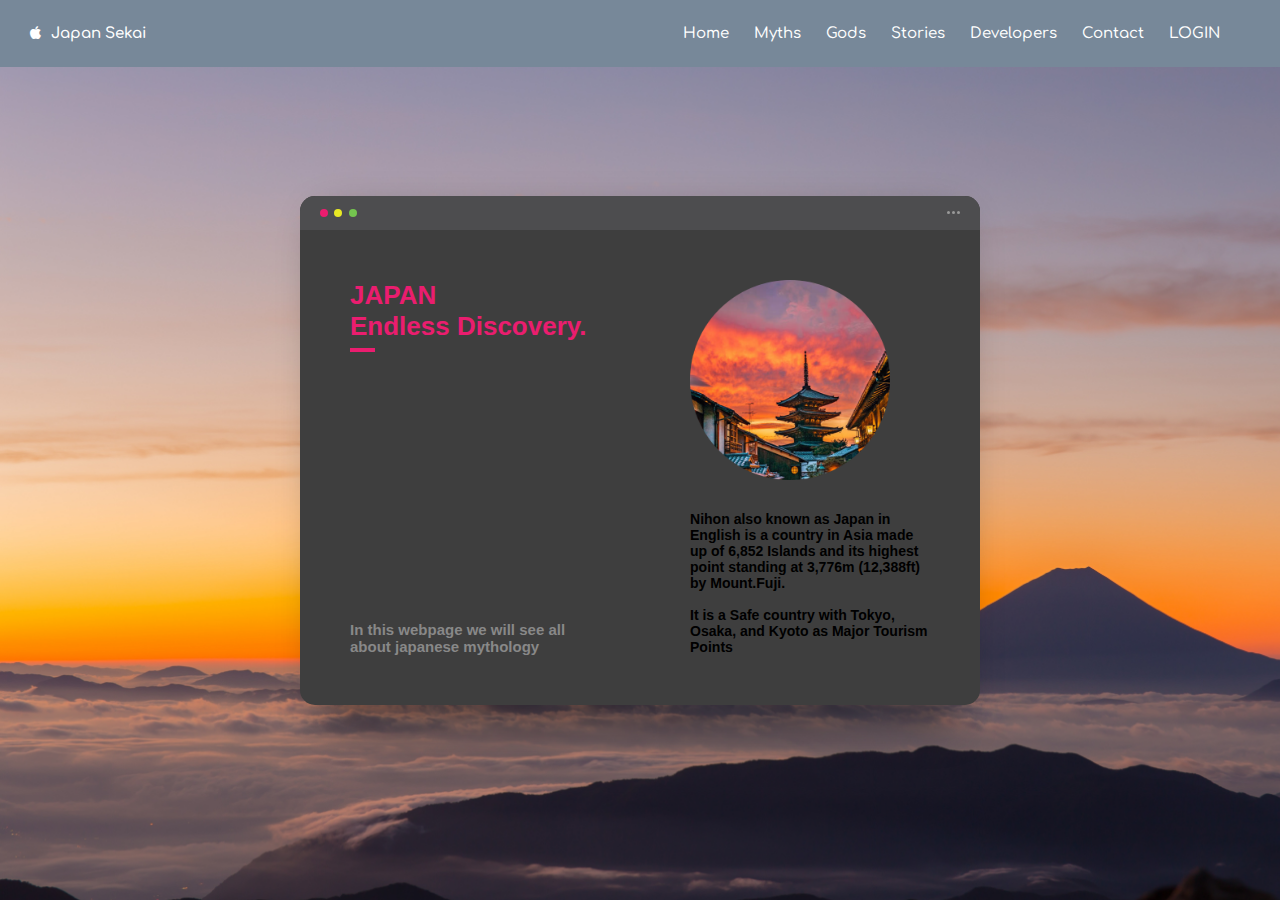
<file: home.html>
<!DOCTYPE html>
<html lang="en">
<head>
    <meta charset="UTF-8">
    <meta name="viewport" content="width=device-width, initial-scale=1.0">
    <title>Japanese Mythology</title>
    <link rel="stylesheet" href="home.css">
<link href="https://fonts.googleapis.com/css2?family=Comfortaa&display=swap" rel="stylesheet">
<link rel="stylesheet" href="https://cdnjs.cloudflare.com/ajax/libs/font-awesome/4.7.0/css/font-awesome.min.css">
<link rel="shortcut icon" type="image/png" href="./assets/favicon-16x16.png">

</head>
<body>






    
    <nav class="navbar">
        <div class="content">
          <div class="logo">
            <i class="fa fa-apple"  style="color: white; font-size: 14px;"></i>
            <span id="company"><a href="./home.html">Japan Sekai</a></span>
          </div>
          
          <ul class="menu-list">
            <div class="icon cancel-btn">
              <i class="fa fa-times"></i>
            </div>
            <li><a href="./home.html">Home</a></li>
            <li><a href="./myth.html">Myths</a></li>
            <li><a href="./god.html">Gods</a></li>
            <li><a href="./story.html">Stories</a></li>
            <li><a href="./about.html">Developers</a></li>
            <li><a href="contact.html">Contact</a></li>
            <li><a href="./index.html">LOGIN</a></li>
            <!-- <button class="bttn btn2">Hover Me</button> -->
          </ul>
          <div class="icon menu-btn">
            <i class="fa fa-bars"></i>
          </div>
        </div>
      </nav>




    <!-- <div class="overlay">

        <div class="header" style="position: relative;">
            <div class="text">
                <h1>Japan</h1>
                <h2>Endless Discovery.</h2>
            </div>
            
            <div class="custom-shape-divider-bottom-1608105753">
                <svg data-name="Layer 1" xmlns="http://www.w3.org/2000/svg" viewBox="0 0 1200 120" preserveAspectRatio="none">
                <path d="M321.39,56.44c58-10.79,114.16-30.13,172-41.86,82.39-16.72,168.19-17.73,250.45-.39C823.78,31,906.67,72,985.66,92.83c70.05,18.48,146.53,26.09,214.34,3V0H0V27.35A600.21,600.21,0,0,0,321.39,56.44Z" class="shape-fill"></path>
                </svg>
            </div>


        </div>
        
    </div> -->


    <div class="background">
        <div class="container">
            <div class="screen">
                <div class="screen-header">
                    <div class="screen-header-left">
                        <div class="screen-header-button close"></div>
                        <div class="screen-header-button maximize"></div>
                        <div class="screen-header-button minimize"></div>
                    </div>

                    <div class="screen-header-right">
                            <div class="screen-header-ellipsis"></div>
                            <div class="screen-header-ellipsis"></div>
                            <div class="screen-header-ellipsis"></div>
                    </div>
                </div>


                <div class="screen-body">
                    <div class="screen-body-item left">
                        <div class="app-title">
                            <span>JAPAN</span>
                            <span>Endless Discovery.</span>
                        </div>

                        <div class="app-contact" style="font-size: 15px; border: 1px grey;">
                            In this webpage we will see all about japanese mythology
                        </div>
                    </div>

                    <div class="screen-body-item">
                        <img src="./assets/japan home circle.png" alt="" id="japan">
                        <br>
                        <br>
                        <br>
                        
                        <h3>Nihon also known as Japan in English is a country in Asia made up of 6,852 Islands and its highest point standing at 3,776m (12,388ft) by Mount.Fuji. 
                            <br> <br>
                            It is a Safe country with Tokyo, Osaka, and Kyoto as Major Tourism Points 
                        </h3>
                    </div>
                </div>
            </div>
        </div>
    </div>
    <script src="./home.js"></script>
</body>
</html>
</file>
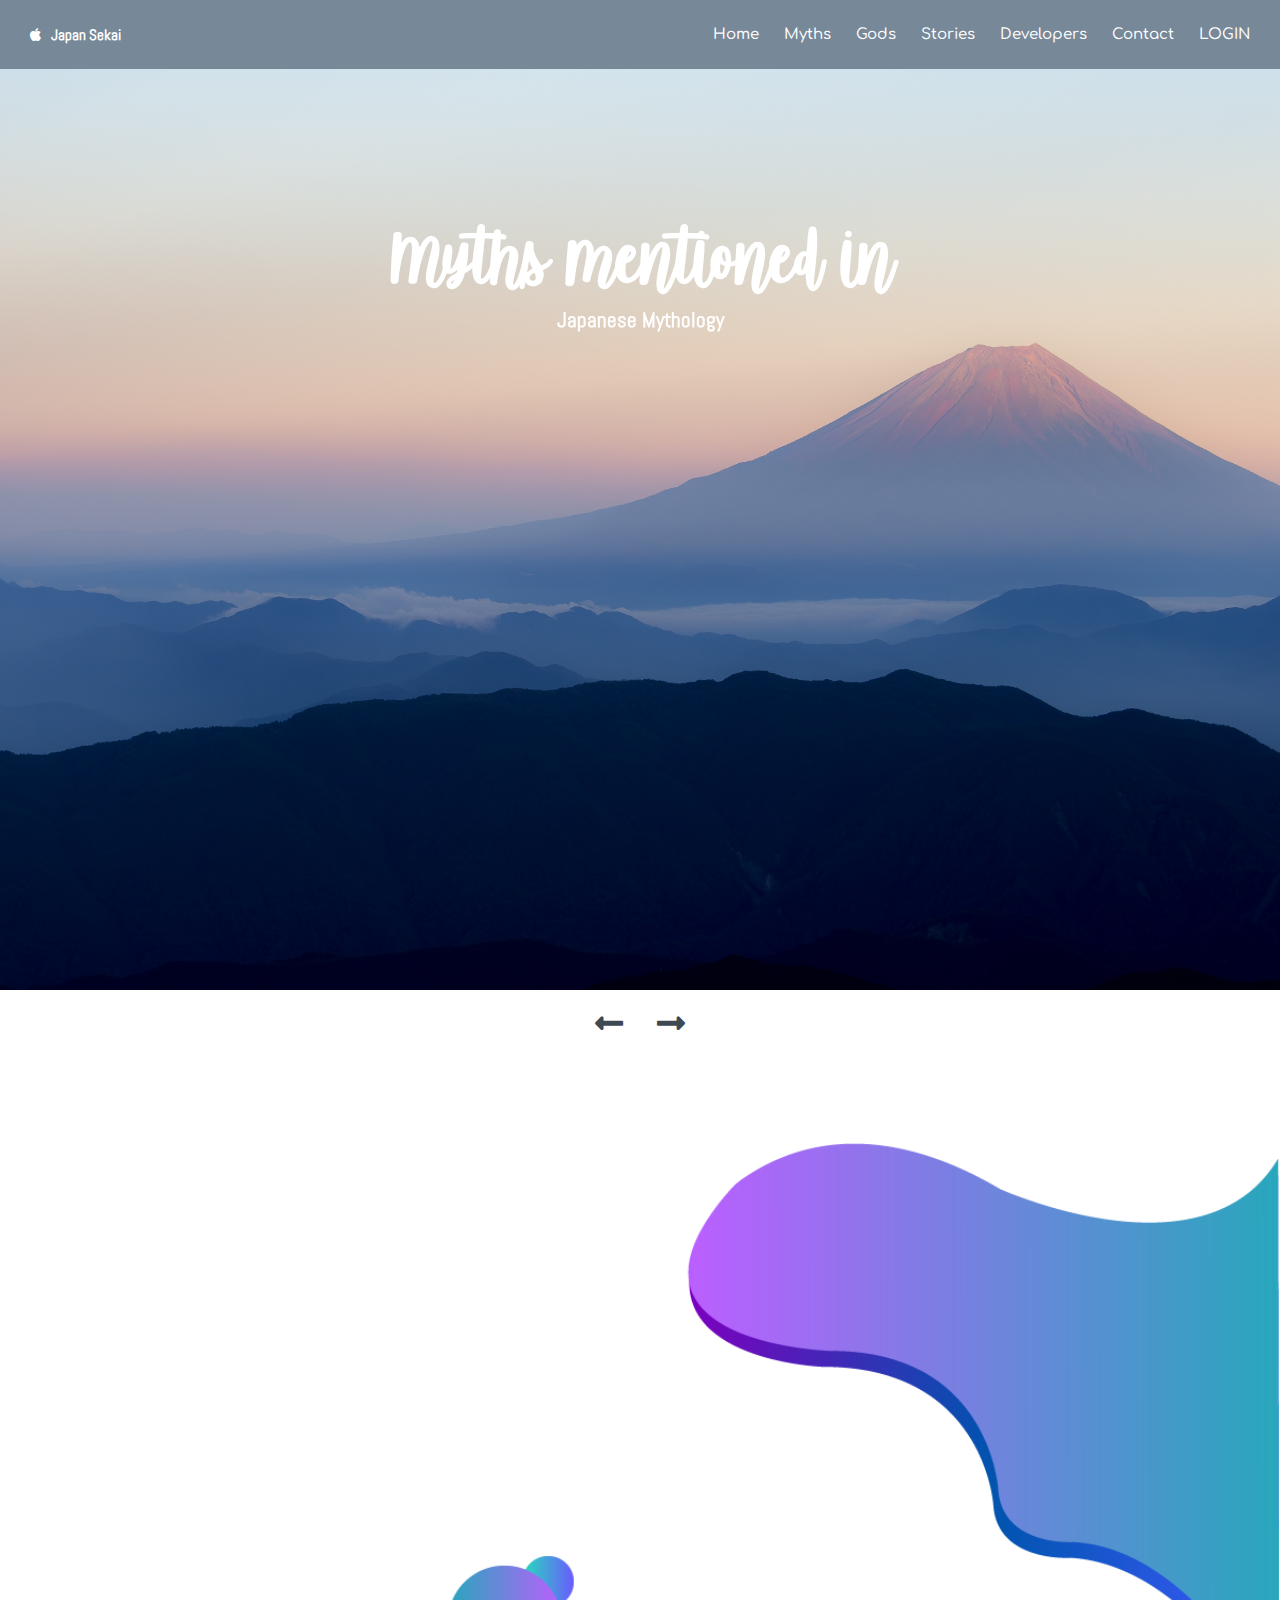
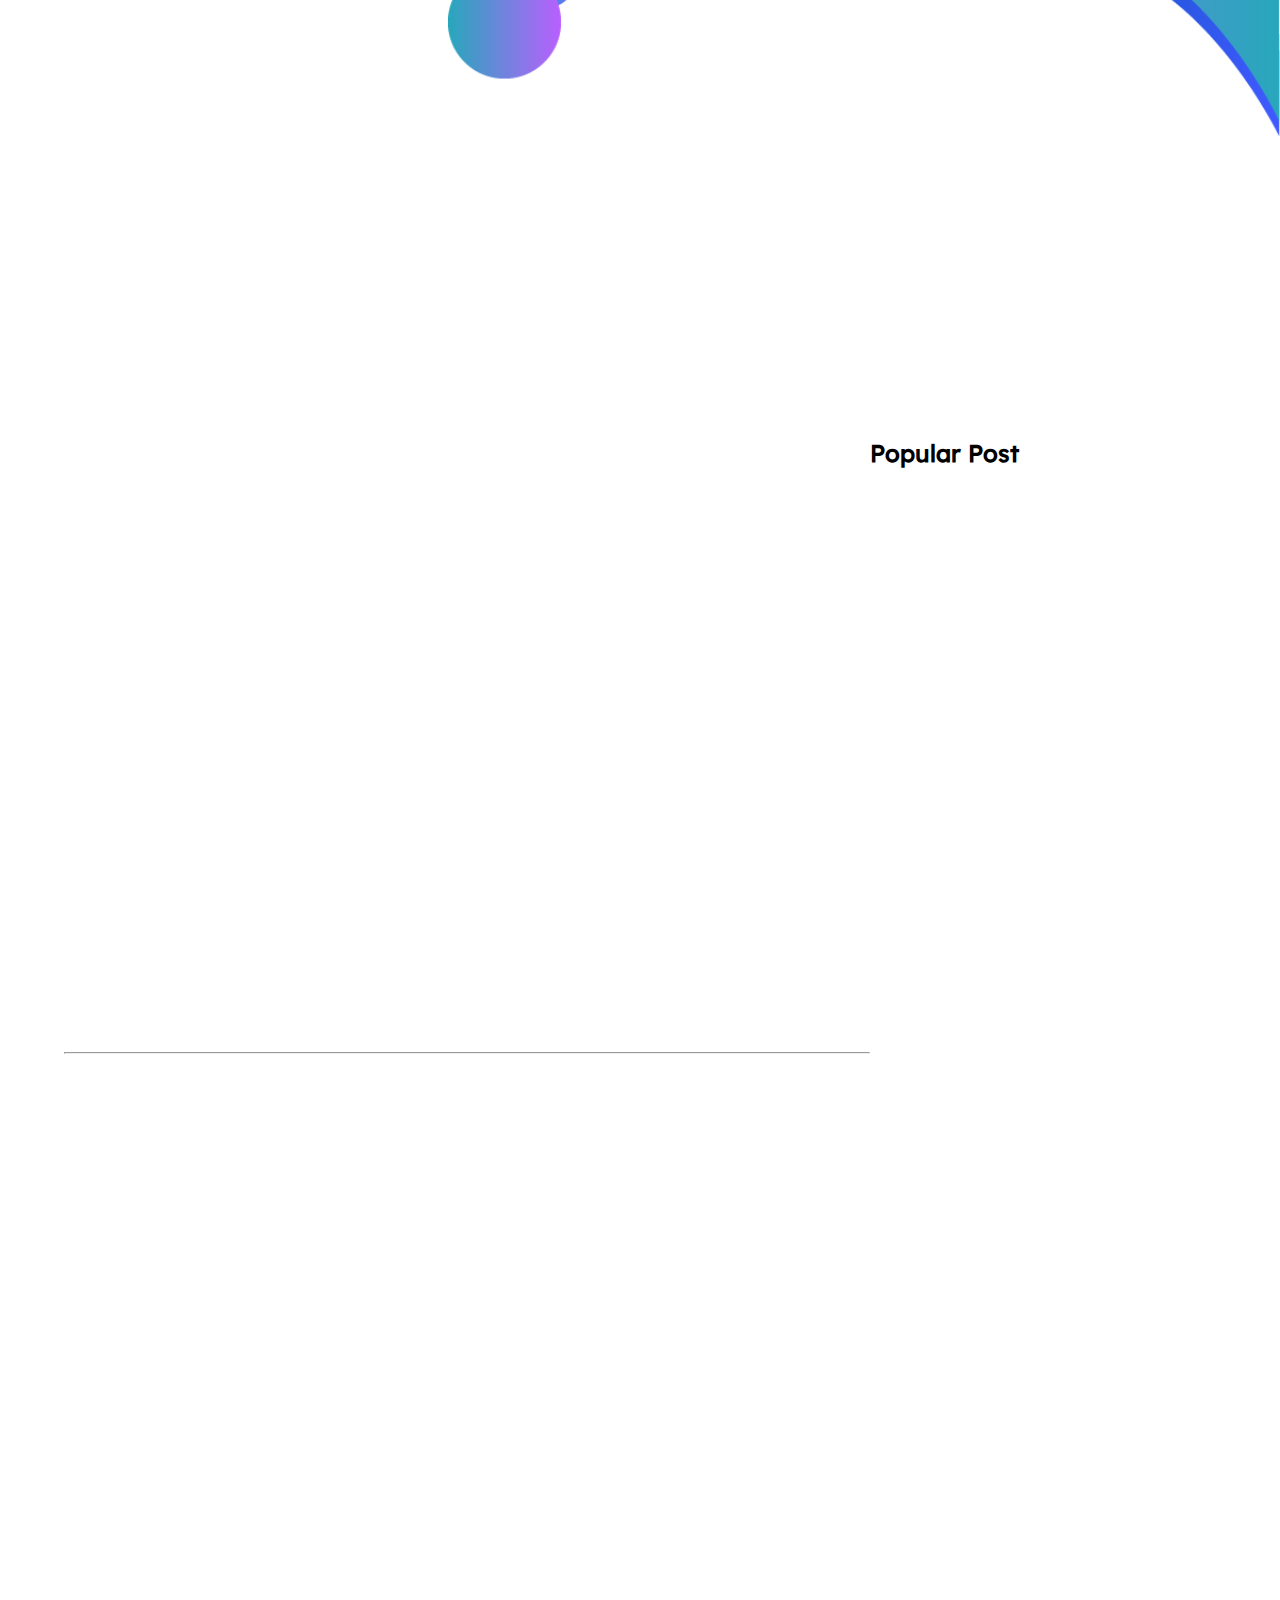
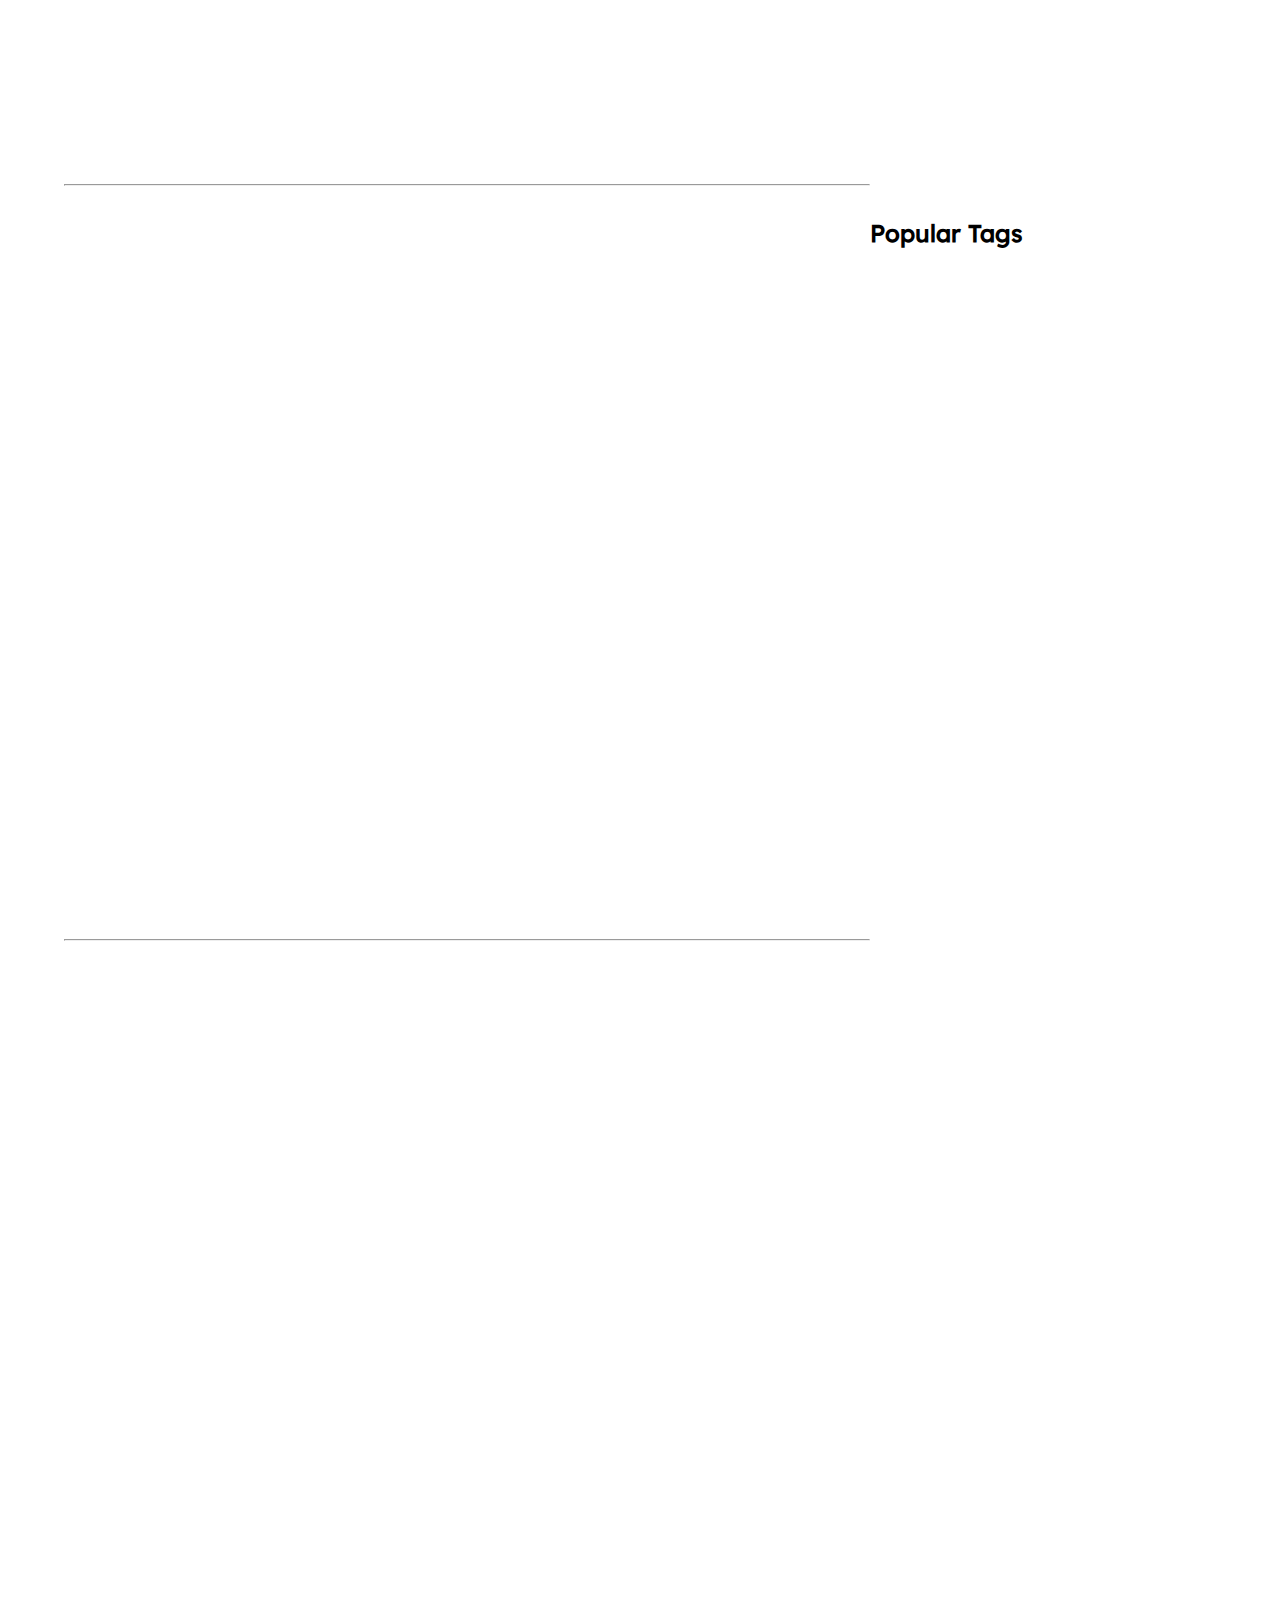
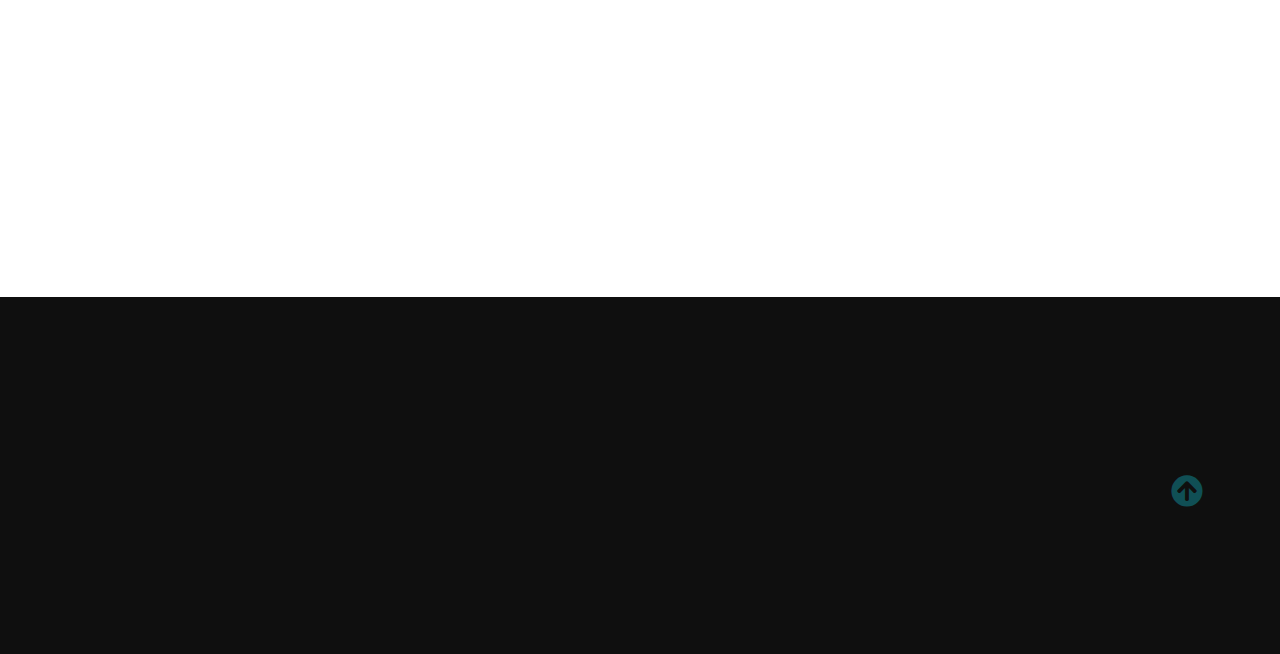
<file: myth.html>
<!DOCTYPE html>
<html lang="en">

<head>
    <meta charset="UTF-8">
    <meta name="viewport" content="width=device-width, initial-scale=1.0">
    <meta http-equiv="X-UA-Compatible" content="ie=edge">
    <link rel="shortcut icon" type="image/png" href="./assets/favicon-16x16.png">
    <title>Japanese Myths</title>

    <!-- Font Awesome Icons -->
    <link rel="stylesheet" href="./css/all.css">



    <!-- --------- Owl-Carousel ------------------->
    <link rel="stylesheet" href="./css/owl.carousel.min.css">
    <link rel="stylesheet" href="./css/owl.theme.default.min.css">

    <!-- ------------ AOS Library ------------------------- -->
    <link rel="stylesheet" href="./css/aos.css">

    <!-- Custom Style   -->
    <link rel="stylesheet" href="myth.css">

    <link rel="stylesheet" href="https://cdnjs.cloudflare.com/ajax/libs/font-awesome/4.7.0/css/font-awesome.min.css">
<link rel="preconnect" href="https://fonts.gstatic.com">
<link href="https://fonts.googleapis.com/css2?family=Comfortaa&display=swap" rel="stylesheet">
</head>

<body>

    <!-- ----------------------------  Navigation ---------------------------------------------- -->

    <!-- <nav class="nav">
        <div class="nav-menu flex-row">
            <div class="nav-brand">
                <a href="#" class="text-gray">Lorem </a>
            </div>
            <div class="toggle-collapse">
                <div class="toggle-icons">
                    <i class="fas fa-bars"></i>
                </div>
            </div>
            <div>
                <ul class="nav-items">
                    <li class="nav-link">
                        <a href="#">Home</a>
                    </li>
                    <li class="nav-link">
                        <a href="#">Category</a>
                    </li>
                    <li class="nav-link">
                        <a href="#">Archive</a>
                    </li>
                    <li class="nav-link">
                        <a href="#">Pages</a>
                    </li>
                    <li class="nav-link">
                        <a href="#">Contact Us</a>
                    </li>
                </ul>
            </div>
            <div class="social text-gray">
                <a href="#"><i class="fab fa-facebook-f"></i></a>
                <a href="#"><i class="fab fa-instagram"></i></a>
                <a href="#"><i class="fab fa-twitter"></i></a>
                <a href="#"><i class="fab fa-youtube"></i></a>
            </div>
        </div>
    </nav> -->


    <nav class="navbar">
        <div class="content">
          <div class="logo">
            <i class="fa fa-apple"  style="color: white; font-size: 14px;"></i>
            <span id="company"><a href="./home.html">Japan Sekai</a></span>
          </div>
          
          <ul class="menu-list">
            <div class="icon cancel-btn">
              <i class="fa fa-times"></i>
            </div>
            <li><a href="./home.html">Home</a></li>
            <li><a href="./myth.html">Myths</a></li>
            <li><a href="./god.html">Gods</a></li>
            <li><a href="./story.html">Stories</a></li>
            <li><a href="./about.html">Developers</a></li>
            <li><a href="contact.html">Contact</a></li>
            <li><a href="./index.html">LOGIN</a></li>
            <!-- <button class="bttn btn2">Hover Me</button> -->
          </ul>
          <div class="icon menu-btn">
            <i class="fa fa-bars"></i>
          </div>
        </div>
      </nav>
    <!-- ------------x---------------  Navigation --------------------------x------------------- -->

    <!----------------------------- Main Site Section ------------------------------>

    <main>

        <!------------------------ Site Title ---------------------->

        <section class="site-title" >
            <div class="site-background" data-aos="fade-up" data-aos-delay="100">
                <h1 id="title">Myths mentioned in </h1>
                <h3>Japanese Mythology</h3>
                
            </div>
        </section>

        <!------------x----------- Site Title ----------x----------->

        <!-- --------------------- Blog Carousel ----------------- -->

        <section>
            <div class="blog">
                <div class="container">
                    <div class="owl-carousel owl-theme blog-post">
                        <div class="blog-content" data-aos="fade-right" data-aos-delay="200">
                            <img src="./assets/universe (1).jpg" alt="post-1">
                            <div class="blog-title">
                                <h3>Japanese Creation Myth</h3>
                                <button class="btn btn-blog"><a href="#Creation">Take me there !</a></button>
                            </div>
                        </div>
                        <div class="blog-content" data-aos="fade-in" data-aos-delay="200">
                            <img src="./assets/cute-sun-rainbow-clouds-hello-kawaii-cartoon-character_24640-61875 (1).jpg" alt="post-1">
                            <div class="blog-title">
                                <h3>The Sun, the Moon,and Wind</h3>
                                <button class="btn btn-blog"><a href="#sun">Take me there !</a></button>
                            </div>
                        </div>
                        <div class="blog-content" data-aos="fade-left" data-aos-delay="200">
                            <img src="./assets/ameratsu (1).jpg" alt="post-1">
                            <div class="blog-title">
                                <h3> Amaterasu and the Cave</h3>
                                <button class="btn btn-blog"><a href="#ameratsu">Take me there !</a></button>
                            </div>
                        </div>
                        <div class="blog-content" data-aos="fade-right" data-aos-delay="200">
                            <img src="./assets/cute ocean (1).jpg" alt="post-1">
                            <div class="blog-title">
                                <h3>Hare of Inaba</h3>
                                <button class="btn btn-blog"><a href="#nature">Take me there !</a></button>
                                
                            </div>
                        </div>
                        <!-- <div class="blog-content" data-aos="fade-right" data-aos-delay="200">
                            <img src="./assets/jimmu 1.jpg" alt="post-1">
                            <div class="blog-title">
                                <h3>Lorem ipsum dolor sit amet consectetur adipisicing elit.</h3>
                                <button class="btn btn-blog">Take me there !</button>
                            </div>
                        </div> -->
                    </div>
                    <div class="owl-navigation">
                        <span class="owl-nav-prev"><i class="fas fa-long-arrow-alt-left"></i></span>
                        <span class="owl-nav-next"><i class="fas fa-long-arrow-alt-right"></i></span>
                    </div>
                </div>
            </div>
        </section>


        <!-- ----------x---------- Blog Carousel --------x-------- -->

        <!-- ---------------------- Site Content -------------------------->

        <section class="container">
            <div class="site-content">
                <div class="posts">
                    <div class="post-content" data-aos="zoom-in" data-aos-delay="200" id="Creation">
                        <!-- <div class="post-image">
                            <div>
                                <img src="./assets/Blog-post/blog1.png" class="img" alt="blog1">
                            </div>
                        </div> -->
                        <div class="space-svg">
                            <svg width="854" height="818" viewBox="0 0 854 818" fill="none" xmlns="http://www.w3.org/2000/svg">
                                <g id="Space 1" clip-path="url(#clip0)">
                                <g id="space">
                                <path id="Space" d="M707.501 464.249C599.784 627.243 549.122 818 353.751 818C158.38 818 0 659.62 0 464.249C0 268.878 176.535 192.745 353.751 110.499C929.357 -156.643 948.524 99.543 707.501 464.249Z" fill="#3F3D56"/>
                                </g>
                                <g id="Moon">
                                <path id="Vector" d="M669.522 160.415C706.079 160.415 735.714 130.779 735.714 94.2219C735.714 57.6648 706.079 28.0293 669.522 28.0293C632.965 28.0293 603.329 57.6648 603.329 94.2219C603.329 130.779 632.965 160.415 669.522 160.415Z" fill="#E6E6E6"/>
                                <path id="Vector_2" d="M663.011 56.2426C667.206 56.2426 670.607 52.8418 670.607 48.6467C670.607 44.4516 667.206 41.0508 663.011 41.0508C658.816 41.0508 655.415 44.4516 655.415 48.6467C655.415 52.8418 658.816 56.2426 663.011 56.2426Z" fill="#CBCBCB"/>
                                <path id="Vector_3" d="M676.033 132.201C680.228 132.201 683.628 128.8 683.628 124.605C683.628 120.41 680.228 117.01 676.033 117.01C671.838 117.01 668.437 120.41 668.437 124.605C668.437 128.8 671.838 132.201 676.033 132.201Z" fill="#CBCBCB"/>
                                <path id="Vector_4" d="M705.331 87.7112C708.327 87.7112 710.757 85.282 710.757 82.2855C710.757 79.2891 708.327 76.8599 705.331 76.8599C702.334 76.8599 699.905 79.2891 699.905 82.2855C699.905 85.282 702.334 87.7112 705.331 87.7112Z" fill="#CBCBCB"/>
                                <path id="Vector_5" d="M643.479 117.01C653.068 117.01 660.841 109.236 660.841 99.6475C660.841 90.0588 653.068 82.2856 643.479 82.2856C633.89 82.2856 626.117 90.0588 626.117 99.6475C626.117 109.236 633.89 117.01 643.479 117.01Z" fill="#CBCBCB"/>
                                </g>
                                <g id="Commets">
                                <path id="Vector_6" opacity="0.8" d="M518.442 405.991L551.413 367.393L584.383 328.794L602.996 307.005C604.025 305.799 602.436 303.918 601.407 305.124L568.436 343.722L535.465 382.321L516.853 404.111C515.823 405.316 517.412 407.197 518.442 405.991V405.991Z" fill="url(#paint0_linear)"/>
                                <path id="Vector_7" opacity="0.8" d="M459.845 544.887L492.816 506.289L525.786 467.69L544.399 445.901C545.429 444.695 543.84 442.814 542.81 444.02L509.839 482.618L476.869 521.217L458.256 543.006C457.226 544.212 458.816 546.093 459.845 544.887V544.887Z" fill="url(#paint1_linear)"/>
                                <path id="Vector_8" opacity="0.8" d="M281.923 443.255L314.893 404.657L347.864 366.058L366.476 344.269C367.506 343.063 365.917 341.182 364.887 342.388L331.917 380.986L298.946 419.585L280.334 441.374C279.304 442.58 280.893 444.461 281.923 443.255V443.255Z" fill="url(#paint2_linear)"/>
                                </g>
                                <g id="Stars">
                                <path id="Vector_9" d="M589.224 438.245L585.975 441.473L582.747 438.223L580.581 440.375L583.808 443.625L580.558 446.852L582.71 449.019L585.96 445.791L589.188 449.041L591.354 446.889L588.126 443.639L591.376 440.412L589.224 438.245Z" fill="#B2ACF9"/>
                                <path id="Vector_10" d="M428.666 398.022L425.417 401.25L422.189 398L420.023 400.152L423.25 403.402L420 406.629L422.152 408.796L425.402 405.568L428.63 408.818L430.796 406.666L427.568 403.416L430.818 400.189L428.666 398.022Z" fill="#B2ACF9"/>
                                <path id="Vector_11" d="M158.43 544.588L155.18 547.815L151.953 544.565L149.786 546.717L153.014 549.967L149.764 553.194L151.916 555.361L155.165 552.133L158.393 555.383L160.56 553.231L157.332 549.982L160.582 546.754L158.43 544.588Z" fill="#E6E6E6"/>
                                <path id="Vector_12" d="M184.473 355.776L181.223 359.003L177.996 355.754L175.829 357.905L179.057 361.155L175.807 364.383L177.959 366.549L181.208 363.322L184.436 366.571L186.603 364.42L183.375 361.17L186.625 357.942L184.473 355.776Z" fill="#E6E6E6"/>
                                <path id="Vector_13" d="M751.993 155.028L748.743 158.255L745.516 155.006L743.349 157.157L746.577 160.407L743.327 163.635L745.479 165.801L748.729 162.574L751.956 165.823L754.123 163.672L750.895 160.422L754.145 157.194L751.993 155.028Z" fill="#E6E6E6"/>
                                <path id="Vector_14" d="M495.904 245.093L492.654 248.321L489.426 245.071L487.26 247.223L490.487 250.472L487.238 253.7L489.389 255.867L492.639 252.639L495.867 255.889L498.033 253.737L494.806 250.487L498.055 247.26L495.904 245.093Z" fill="#E6E6E6"/>
                                <path id="Vector_15" d="M288.666 523.022L285.417 526.25L282.189 523L280.023 525.152L283.25 528.402L280 531.629L282.152 533.796L285.402 530.568L288.63 533.818L290.796 531.666L287.568 528.416L290.818 525.189L288.666 523.022Z" fill="#B2ACF9"/>
                                </g>
                                <g id="Circles">
                                <path id="Vector_16" d="M441.646 207.075C447.639 207.075 452.497 202.217 452.497 196.224C452.497 190.231 447.639 185.372 441.646 185.372C435.653 185.372 430.794 190.231 430.794 196.224C430.794 202.217 435.653 207.075 441.646 207.075Z" fill="#B2ACF9"/>
                                <path id="Vector_17" d="M732.459 235.288C738.452 235.288 743.31 230.43 743.31 224.437C743.31 218.444 738.452 213.586 732.459 213.586C726.466 213.586 721.608 218.444 721.608 224.437C721.608 230.43 726.466 235.288 732.459 235.288Z" fill="#B2ACF9"/>
                                <path id="Vector_18" d="M603.329 251.565C606.925 251.565 609.84 248.65 609.84 245.054C609.84 241.458 606.925 238.543 603.329 238.543C599.733 238.543 596.818 241.458 596.818 245.054C596.818 248.65 599.733 251.565 603.329 251.565Z" fill="#E6E6E6"/>
                                <path id="Vector_19" d="M102.002 456.654C105.597 456.654 108.512 453.739 108.512 450.143C108.512 446.547 105.597 443.632 102.002 443.632C98.4059 443.632 95.491 446.547 95.491 450.143C95.491 453.739 98.4059 456.654 102.002 456.654Z" fill="#E6E6E6"/>
                                <path id="Vector_20" d="M487.221 631.359C490.817 631.359 493.732 628.444 493.732 624.848C493.732 621.252 490.817 618.337 487.221 618.337C483.625 618.337 480.71 621.252 480.71 624.848C480.71 628.444 483.625 631.359 487.221 631.359Z" fill="#E6E6E6"/>
                                <path id="Vector_21" d="M310.511 644.021C314.107 644.021 317.022 641.107 317.022 637.511C317.022 633.915 314.107 631 310.511 631C306.915 631 304 633.915 304 637.511C304 641.107 306.915 644.021 310.511 644.021Z" fill="#E6E6E6"/>
                                <path id="Vector_22" d="M286.511 263.021C290.107 263.021 293.022 260.107 293.022 256.511C293.022 252.915 290.107 250 286.511 250C282.915 250 280 252.915 280 256.511C280 260.107 282.915 263.021 286.511 263.021Z" fill="#E6E6E6"/>
                                <path id="Vector_23" d="M228.851 707.702C234.844 707.702 239.702 702.844 239.702 696.851C239.702 690.858 234.844 686 228.851 686C222.858 686 218 690.858 218 696.851C218 702.844 222.858 707.702 228.851 707.702Z" fill="#B2ACF9"/>
                                </g>
                                </g>
                                <defs>
                                <linearGradient id="paint0_linear" x1="516.519" y1="355.558" x2="603.329" y2="355.558" gradientUnits="userSpaceOnUse">
                                <stop stop-color="white"/>
                                <stop offset="1" stop-color="white" stop-opacity="0.3"/>
                                </linearGradient>
                                <linearGradient id="paint1_linear" x1="55258.8" y1="54868.9" x2="62794.7" y2="54868.9" gradientUnits="userSpaceOnUse">
                                <stop stop-color="white"/>
                                <stop offset="1" stop-color="white" stop-opacity="0.3"/>
                                </linearGradient>
                                <linearGradient id="paint2_linear" x1="280" y1="392.822" x2="366.81" y2="392.822" gradientUnits="userSpaceOnUse">
                                <stop stop-color="white"/>
                                <stop offset="1" stop-color="white" stop-opacity="0.3"/>
                                </linearGradient>
                                <clipPath id="clip0">
                                <rect width="853.297" height="818" fill="white"/>
                                </clipPath>
                                </defs>
                            </svg>   
                        </div>                         
                        <div class="post-title">
                            <h2>Japanese Creation Myth</h2>
                            <p>The story begins in a limitless period when the universe was dark and silent.   
                                After many eons, particles started moving and created sound.  
                                The most lightest particulars started to rise to form heavens and three gods (the Three Creating Deities) appeared.  
                                The remaining particles dropped down to form a mass known as ‘Earth’ which was solidified after millions of years.
                                  After Earth was formed, two more Deities emerged on Earth.  Many more gods followed and two gods,
                                   ‘Izanagi and Izanami’ were told to descend to Earth to rule creation which resulted in ‘life’ on earth.
                            </p>
                            <a href="https://courses.lumenlearning.com/atd-fscj-worldreligions/chapter/japanese-creation-story/" target="_blank"><button class="btn post-btn">Read More &nbsp; <i class="fas fa-arrow-right"></i></button> </a>
                        </div>
                    </div>
                    <hr>
                    <div class="post-content" data-aos="zoom-in" data-aos-delay="200" id="sun">
                        <svg width="1008" height="744" viewBox="0 0 1008 744" fill="none" xmlns="http://www.w3.org/2000/svg">
                            <g id="Japan House 1">
                            <path id="Background" opacity="0.1" d="M942.55 473.27C908.55 516.44 921.78 579.52 943.36 630.03C950.58 646.94 958.76 664.84 955.71 682.97C951.98 705.15 932.19 721.37 911.41 729.97C873.53 745.64 828.19 741.9 793.41 720.25C763.33 701.54 741.78 671.1 711.19 653.25C659.99 623.36 594.81 634.65 539.19 655.25C499.85 669.82 456.85 688.76 417.76 673.54C390.26 662.83 371.25 636.75 360.89 609.11C355.89 595.77 352.26 581.32 342.71 570.74C337.03 564.45 329.62 559.99 322.03 556.23C252.72 521.86 165.18 540.23 97.86 502.15C52.39 476.41 23.29 427.85 10.4 377.22C-2.48999 326.59 -0.999997 273.46 2.27 221.32C4.6 184.26 8.77 144.7 32.45 116.1C57.45 85.84 100.45 74.59 139.34 80.34C178.23 86.09 213.41 106.59 244.4 130.73C283.12 160.9 319.04 198.47 366.58 210.73C399 219.02 433 214.46 466.41 212.88C522.24 210.24 578.09 216.11 633.6 222.52C686.75 228.66 740.28 235.43 790.92 252.72C826.75 264.96 855.48 287.17 889.31 302.72C911.36 312.83 935.41 315.63 956.31 328.51C982.03 344.38 1005.61 371.98 999.02 404.28C992.75 434.96 960.57 450.36 942.55 473.27Z" fill="#B2ACF9"/>
                            <path id="Sun" d="M717 232C779.96 232 831 182.304 831 121C831 59.6964 779.96 10 717 10C654.04 10 603 59.6964 603 121C603 182.304 654.04 232 717 232Z" fill="#FFDF9C"/>
                            <g id="House">
                            <path id="Vector" d="M115.33 514.12C115.33 514.12 120.5 520.88 112.95 531.12C105.4 541.36 99.17 549.88 101.68 556.25C101.68 556.25 113.07 537.31 122.35 537.04C131.63 536.77 125.53 525.51 115.33 514.12Z" fill="#B2ACF9"/>
                            <path id="Vector_2" opacity="0.1" d="M115.33 514.12C115.782 514.773 116.139 515.487 116.39 516.24C125.39 526.87 130.26 536.79 121.56 537.04C113.46 537.27 103.74 551.76 101.41 555.42C101.488 555.702 101.581 555.979 101.69 556.25C101.69 556.25 113.08 537.31 122.36 537.04C131.64 536.77 125.53 525.51 115.33 514.12Z" fill="black"/>
                            <path id="Vector_3" d="M124.93 522.73C124.93 525.11 124.66 527.04 124.33 527.04C124 527.04 123.73 525.11 123.73 522.73C123.73 520.35 124.06 521.47 124.39 521.47C124.72 521.47 124.93 520.35 124.93 522.73Z" fill="#FFD037"/>
                            <path id="Vector_4" d="M128.23 525.57C126.14 526.71 124.32 527.4 124.16 527.11C124 526.82 125.57 525.66 127.66 524.53C129.75 523.4 128.92 524.22 129.08 524.53C129.24 524.84 130.32 524.43 128.23 525.57Z" fill="#FFD037"/>
                            <path id="Vector_5" d="M88 514.12C88 514.12 82.83 520.88 90.38 531.12C97.93 541.36 104.2 549.88 101.68 556.25C101.68 556.25 90.29 537.31 81.01 537.04C71.73 536.77 77.84 525.51 88 514.12Z" fill="#B2ACF9"/>
                            <path id="Vector_6" opacity="0.1" d="M88 514.12C87.5479 514.773 87.191 515.487 86.94 516.24C77.94 526.87 73.07 536.79 81.77 537.04C89.87 537.27 99.59 551.76 101.92 555.42C101.842 555.702 101.749 555.979 101.64 556.25C101.64 556.25 90.29 537.3 81 537.04C71.71 536.78 77.84 525.51 88 514.12Z" fill="black"/>
                            <path id="Vector_7" d="M78.43 522.73C78.43 525.11 78.7 527.04 79.03 527.04C79.36 527.04 79.63 525.11 79.63 522.73C79.63 520.35 79.3 521.47 78.97 521.47C78.64 521.47 78.43 520.35 78.43 522.73Z" fill="#FFD037"/>
                            <path id="Vector_8" d="M75.14 525.57C77.23 526.71 79.05 527.4 79.21 527.11C79.37 526.82 77.8 525.66 75.71 524.53C73.62 523.4 74.45 524.22 74.29 524.53C74.13 524.84 73 524.43 75.14 525.57Z" fill="#FFD037"/>
                            <path id="Vector_9" d="M80.08 555.36C80.08 555.36 94.53 554.92 98.88 551.81C103.23 548.7 121.1 545.01 122.18 549.98C123.26 554.95 143.89 574.71 127.58 574.84C111.27 574.97 89.69 572.3 85.34 569.65C80.99 567 80.08 555.36 80.08 555.36Z" fill="#A8A8A8"/>
                            <path id="Vector_10" opacity="0.2" d="M127.87 573.12C111.56 573.25 89.98 570.58 85.63 567.93C82.32 565.93 81 558.68 80.56 555.34H80.08C80.08 555.34 80.99 566.99 85.34 569.64C89.69 572.29 111.27 574.96 127.58 574.83C132.29 574.83 133.91 573.12 133.82 570.64C133.17 572.15 131.37 573.09 127.87 573.12Z" fill="black"/>
                            <path id="Vector_11" d="M599.11 115.52H401.48V182.2H599.11V115.52Z" fill="#E2E7F0"/>
                            <path id="Vector_12" opacity="0.4" d="M465.75 118.08H415.5V179.45H465.75V118.08Z" fill="white"/>
                            <path id="Vector_13" d="M455.61 136.44H426.13V160.12H455.61V136.44Z" fill="#D8E2F0"/>
                            <path id="Vector_14" opacity="0.4" d="M526.63 118.08H476.38V179.45H526.63V118.08Z" fill="white"/>
                            <path id="Vector_15" d="M516.49 136.44H487.01V160.12H516.49V136.44Z" fill="#D8E2F0"/>
                            <path id="Vector_16" opacity="0.4" d="M587.51 118.08H537.26V179.45H587.51V118.08Z" fill="white"/>
                            <path id="Vector_17" d="M577.37 136.44H547.89V160.12H577.37V136.44Z" fill="#D8E2F0"/>
                            <path id="Vector_18" opacity="0.1" d="M599.12 115.52V120.52H402.6H401.49V115.52H599.12Z" fill="black"/>
                            <path id="Vector_19" d="M589.67 77.06L563.36 56.77H435.64L411.38 76.88H411.51C403.78 80.65 387.2 86.88 367.64 82.95C367.64 82.95 368.64 117.75 402.64 117.75H600.4C600.4 117.75 628.82 119.03 632.97 82.95C618.27 85.0742 603.269 83.0336 589.67 77.06V77.06Z" fill="#B2ACF9"/>
                            <path id="Vector_20" d="M643.65 251.74H364.35V345.98H643.65V251.74Z" fill="#E2E7F0"/>
                            <path id="Vector_21" opacity="0.4" d="M455.17 247.64H384.15V334.37H455.17V247.64Z" fill="white"/>
                            <path id="Vector_22" d="M440.83 273.59H399.17V307.05H440.83V273.59Z" fill="#D8E2F0"/>
                            <path id="Vector_23" opacity="0.4" d="M541.21 247.64H470.19V334.37H541.21V247.64Z" fill="white"/>
                            <path id="Vector_24" d="M526.88 273.59H485.22V307.05H526.88V273.59Z" fill="#D8E2F0"/>
                            <path id="Vector_25" opacity="0.4" d="M627.26 247.64H556.24V334.37H627.26V247.64Z" fill="white"/>
                            <path id="Vector_26" d="M612.92 273.59H571.26V307.05H612.92V273.59Z" fill="#D8E2F0"/>
                            <path id="Vector_27" d="M677.1 449.77H337.71V568.59H677.1V449.77Z" fill="#B2ACF9"/>
                            <path id="Vector_28" d="M677.1 449.77H337.71V568.59H677.1V449.77Z" fill="#E2E7F0"/>
                            <path id="Vector_29" d="M475.65 449.77H373.22V565.86H475.65V449.77Z" fill="#D8E2F0"/>
                            <path id="Vector_30" opacity="0.4" d="M455.17 449.77H393.71V565.86H455.17V449.77Z" fill="white"/>
                            <path id="Vector_31" d="M438.1 466.85H407.37V549.48H438.1V466.85Z" fill="#D8E2F0"/>
                            <path id="Vector_32" d="M640.23 449.77H537.8V565.86H640.23V449.77Z" fill="#D8E2F0"/>
                            <path id="Vector_33" opacity="0.4" d="M619.75 449.77H558.29V565.86H619.75V449.77Z" fill="white"/>
                            <path id="Vector_34" d="M602.67 466.85H571.94V549.48H602.67V466.85Z" fill="#D8E2F0"/>
                            <path id="Vector_35" d="M720.81 563.13V449.78C729.81 449.63 781.01 445.66 789.1 375.34C789.1 375.34 744.79 384.08 696.57 362.78L640.23 319.34H367.08L315.18 362.34H315.46C298.93 370.4 263.46 383.68 221.63 375.34C221.63 375.34 223.55 444.79 289.24 449.51V563.13H720.81ZM289.24 563.13H720.81H289.24ZM696.91 563.13H313.13H696.91ZM313.13 563.13V449.77H696.91V563.13" fill="#B2ACF9"/>
                            <path id="Vector_36" opacity="0.1" d="M643.65 251.74H364.35V263.84H643.65V251.74Z" fill="black"/>
                            <path id="Vector_37" d="M636.56 199.56L598.75 168.82H401.37L366.7 199.26H366.9C355.2 204.97 330.12 214.36 300.51 208.44C300.51 208.44 301.96 261.11 353.42 261.11H652.75C652.75 261.11 695.75 263.04 702.04 208.44C702 208.44 670.68 214.63 636.56 199.56Z" fill="#B2ACF9"/>
                            <path id="Vector_38" opacity="0.1" d="M676.76 449.43H337.37V452.88H676.76V449.43Z" fill="black"/>
                            <path id="Vector_39" opacity="0.1" d="M315.52 362.71H696.57C696.57 362.71 532 376.53 315.52 362.71Z" fill="black"/>
                            <path id="Vector_40" opacity="0.1" d="M364 198.81H636.48C636.48 198.81 518.8 212.64 364 198.81Z" fill="black"/>
                            <path id="Vector_41" opacity="0.1" d="M411.12 76.58H590C590 76.58 512.77 90.41 411.12 76.58Z" fill="black"/>
                            <path id="Vector_42" d="M1008 562.14H58.29V587.75H1008V562.14Z" fill="#D8E2F0"/>
                            </g>
                            </g>
                            </svg>
                            
                        <div class="post-title">
                            <h2>The Sun, the Moon, and the Wind</h2>
                            <p>Shortly after the creation of earth, Izanami died during childbirth.  Izanagi who in deep sorrow left Yoni, the land of the dead, to bring Izanami back.  But it was too late as Izanami’s body started to rot.  Izanagi returned to Earth and purified himself and so he did, three more new deities appeared - Amaterasu (the sun goddess), Tsukuyomi (the moon god) and Susanoo (god of the wind).
                            </p>
                            <a href="https://www.wattpad.com/848050086-japanese-mythology-the-sun-the-moon-and-the-wind" target="_blank"><button class="btn post-btn">Read More &nbsp; <i class="fas fa-arrow-right"></i></button> </a>
                        </div>
                    </div>
                    <hr>
                    <div class="post-content" data-aos="zoom-in" data-aos-delay="200">
                        <div class="post-image" >
                            <div>
                                <img src="./assets/amaterasu.jpg" class="img" alt="blog1" id="ameratsu">
                            </div>
                        </div>
                        <div class="post-title">
                            
                            <h2>Amaterasu and the Cave</h2>
                            <p>The Rock Cave Myth is one of the most famous of all Japanese myths.  This famous tale tells Amaterasu’s rivalry with her brother Susanoo.  It depicts how Amaterasu hid inside a cave after a conflict with Susanoo that caused the world to sink into darkness while evil spirits started roaming on Earth.  Several attempts by the gods to bring Amaterasu from the cave ended in vain.  Finally Ame-No-Uzume, the goddess of merriment, succeeded in her attempt by dressing in flowers and dancing on an upturned tub.  As the flowers fell from her body, the assembled gods started laughing that aroused curiosity in Amaterasu who came out of the cave.
                            </p>
                            <a href="https://www.ancient.eu/Amaterasu/" target="_blank"><button class="btn post-btn">Read More &nbsp; <i class="fas fa-arrow-right"></i></button> </a>

                        </div>
                    </div>
                    <hr>
                    <div class="post-content" data-aos="zoom-in" data-aos-delay="200" >
                        <div class="post-image">
                            <div>
                                <img src="./SVG/undraw_nature_m5ll.png" class="img" alt="blog1" id="nature">
                            </div>
                        </div>
                        <div class="post-title">
                            <h2>Hare of Inaba</h2>
                            <p>This story tells of a cunning hare who crossed the sea by playing trick, 
                                asking the crocodiles to lie in a row so that the hare can cross the sea.  
                                After crossing the sea and reaching the island, 
                                the hare disclosed how he fooled the crocodiles that made the crocodiles 
                                to take revenge by ripping off the hare's fur.  <br> <br>
                                The hare in paid requested help to some men (eighty gods, all brothers) who passed by.  
                                They advised the hare to wash in seawater and dry under the sun which left the hare even more uncomfortable and painful.  
                                Soon after the hare got proper advice from the eight-first brother, 
                                Ōkuninushi and the hare’s fur was restored.  <br> <br>
                                The white hare of Inaba prophesied that Ōkuninushi will marry Princess Yakami of Inaba.  
                                The moral of the story is not to deceive others. 
                                 The only step to heal oneself from the mistakes and wrong doings is to repent of his mistakes.  
                                 Japanese myths have many such stories with moral lessons.
                            </p>
                            <a href="https://mythology.wikia.org/wiki/Hare_of_Inaba" target="_blank"><button class="btn post-btn">Read More &nbsp; <i class="fas fa-arrow-right"></i></button> </a>
                        </div>
                        <br>
                        <br><br><br>
                    </div>
                    <!-- <div class="pagination flex-row">
                        <a href="#"><i class="fas fa-chevron-left"></i></a>
                        <a href="#" class="pages">1</a>
                        <a href="#" class="pages">2</a>
                        <a href="#" class="pages">3</a>
                        <a href="#"><i class="fas fa-chevron-right"></i></a>
                    </div> -->
                </div>
                <aside class="sidebar">
                    <!-- <div class="category">
                        <h2>Category</h2>
                        <ul class="category-list">
                            <li class="list-items" data-aos="fade-left" data-aos-delay="100">
                                <a href="#">Software</a>
                                <span>(05)</span>
                            </li>
                            <li class="list-items" data-aos="fade-left" data-aos-delay="200">
                                <a href="#">Techonlogy</a>
                                <span>(02)</span>
                            </li>
                            <li class="list-items" data-aos="fade-left" data-aos-delay="300">
                                <a href="#">Lifestyle</a>
                                <span>(07)</span>
                            </li>
                            <li class="list-items" data-aos="fade-left" data-aos-delay="400">
                                <a href="#">Shopping</a>
                                <span>(01)</span>
                            </li>
                            <li class="list-items" data-aos="fade-left" data-aos-delay="500">
                                <a href="#">Food</a>
                                <span>(08)</span>
                            </li>
                        </ul>
                    </div> -->
                    <div class="popular-post">
                        <h2>Popular Post</h2>
                        <div class="post-content" data-aos="flip-up" data-aos-delay="200">
                            <div class="post-image">
                                <div>
                                    <img src="./assets/ghost-cat-dribbble.png" class="img" alt="blog1">
                                </div>
                                <div class="post-info flex-row">
                                    <span><i class="fas fa-calendar-alt text-gray"></i>&nbsp;&nbsp;Article,
                                        59737</span>
                                    <span>Warning : Scary !! </span>
                                </div>
                            </div>
                            <div class="post-title">
                                <a href="https://www.mentalfloss.com/article/59737/10-horrifying-demons-and-spirits-japanese-folklore"  target="_blank">Take a look at 10 Horrifying demos and Spirits mentioned in Japanese Myths and Folklore</a>

                            </div>
                        </div>
                        <div class="post-content" data-aos="flip-up" data-aos-delay="300">
                            <div class="post-image">
                                <div>
                                    <img src="./assets/popular-post/Supernatural.jpg" class="img" alt="blog1">
                                </div>
                                <div class="post-info flex-row">
                                    <span><i class="fas fa-calendar-alt text-gray"></i>&nbsp;&nbsp;Article,
                                        9</span>
                                    <span>Mythical!</span>
                                </div>
                            </div>
                            <div class="post-title">
                                <a href="https://bigthink.com/culture-religion/nine-creatures-from-japanese-folklore?rebelltitem=2#rebelltitem2"  target="_blank">Look at 9 supernatural creatures In japanese FOlklore and Mythology</a>
                            </div>
                        </div>
                        <div class="post-content" data-aos="flip-up" data-aos-delay="400">
                            <div class="post-image">
                                <div>
                                    <img src="./assets/popular-post/book.png" class="img" alt="blog1">
                                </div>
                                <div class="post-info flex-row">
                                    <span><i class="fas fa-calendar-alt text-gray"></i>&nbsp;&nbsp;#Bookie</span>
                                    <span>Reading = Fun</span>
                                </div>
                            </div>
                            <div class="post-title">
                                <a href="https://www.ereads.com/best-japanese-mythology-books/" target="_blank">9 Books on Japanese Mythology that u must read</a>
                            </div>
                        </div>
                    </div>
                    <div class="popular-tags">
                        <h2>Popular Tags</h2>
                        <div class="tags flex-row">
                            <span class="tag" data-aos="flip-up" data-aos-delay="100">Ancient</span>
                            <span class="tag" data-aos="flip-up" data-aos-delay="200">Myths</span>
                            <span class="tag" data-aos="flip-up" data-aos-delay="300">Japan</span>
                            <span class="tag" data-aos="flip-up" data-aos-delay="400">Classical</span>
                            <span class="tag" data-aos="flip-up" data-aos-delay="500">Medievel</span>
                            <span class="tag" data-aos="flip-up" data-aos-delay="600">Stories</span>
                            <span class="tag" data-aos="flip-up" data-aos-delay="700">Folklore</span>
                        </div>
                    </div>
                </aside>
            </div>
        </section>

        <!-- -----------x---------- Site Content -------------x------------>

    </main>

    <!---------------x------------- Main Site Section ---------------x-------------->


    <!-- --------------------------- Footer ---------------------------------------- -->

    <footer class="footer">
        <div class="container">
            <div class="about-us" data-aos="fade-right" data-aos-delay="200">
                <h2 id="tagline">Endless Discovery ...  </h2>
            </div>
            <div class="instagram" data-aos="fade-left" data-aos-delay="200">
                <h2>Instagram</h2>
                <div class="flex-row">
                    <img src="./assets/instagram/table 1.jpg" alt="insta1">
                    <img src="./assets/instagram/table 2.jpg" alt="insta2">
                    <img src="./assets/instagram/table 3.jpg" alt="insta3">
                </div>
                <div class="flex-row">
                    <img src="./assets/instagram/table 4.jpg" alt="insta4">
                    <img src="./assets/instagram/table 5.jpg" alt="insta5">
                    <img src="./assets/instagram/table 6.jpg" alt="insta6">
                </div>
            </div>
            <div class="follow" data-aos="fade-left" data-aos-delay="200">
                <h2>Follow us</h2>
                <p>Let us be Social</p>
                <div>
                    <i class="fab fa-facebook-f"></i>
                    <i class="fab fa-twitter"></i>
                    <i class="fab fa-instagram"></i>
                    <i class="fab fa-youtube"></i>
                </div>
            </div>
        </div>
        <div class="move-up">
            <span><i class="fas fa-arrow-circle-up fa-2x"></i></span>
        </div>
    </footer>

    <!-- -------------x------------- Footer --------------------x------------------- -->

    <!-- Jquery Library file -->
    <script src="./js/Jquery3.4.1.min.js"></script>

    <!-- --------- Owl-Carousel js ------------------->
    <script src="./js/owl.carousel.min.js"></script>

    <!-- ------------ AOS js Library  ------------------------- -->
    <script src="./js/aos.js"></script>

    <!-- Custom Javascript file -->
    <script src="./js/myth.js"></script>
</body>

</html>
</file>
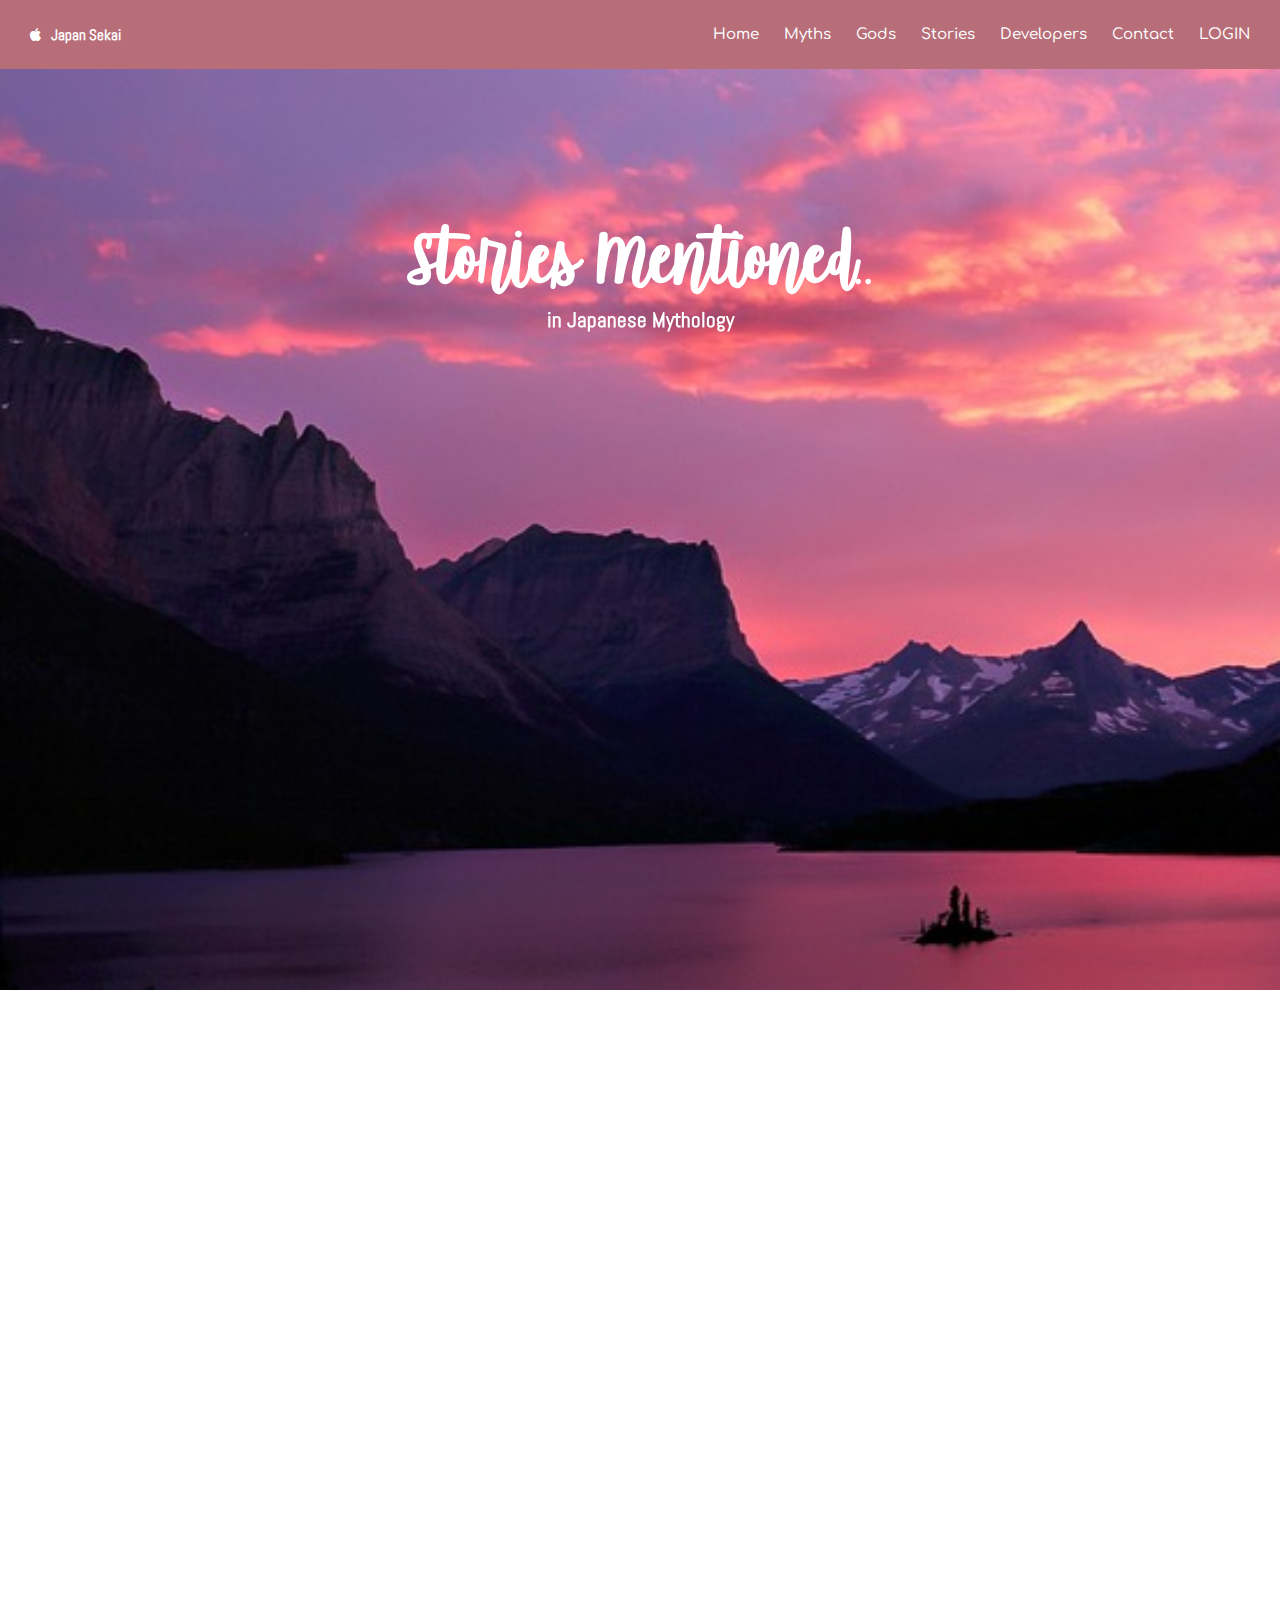
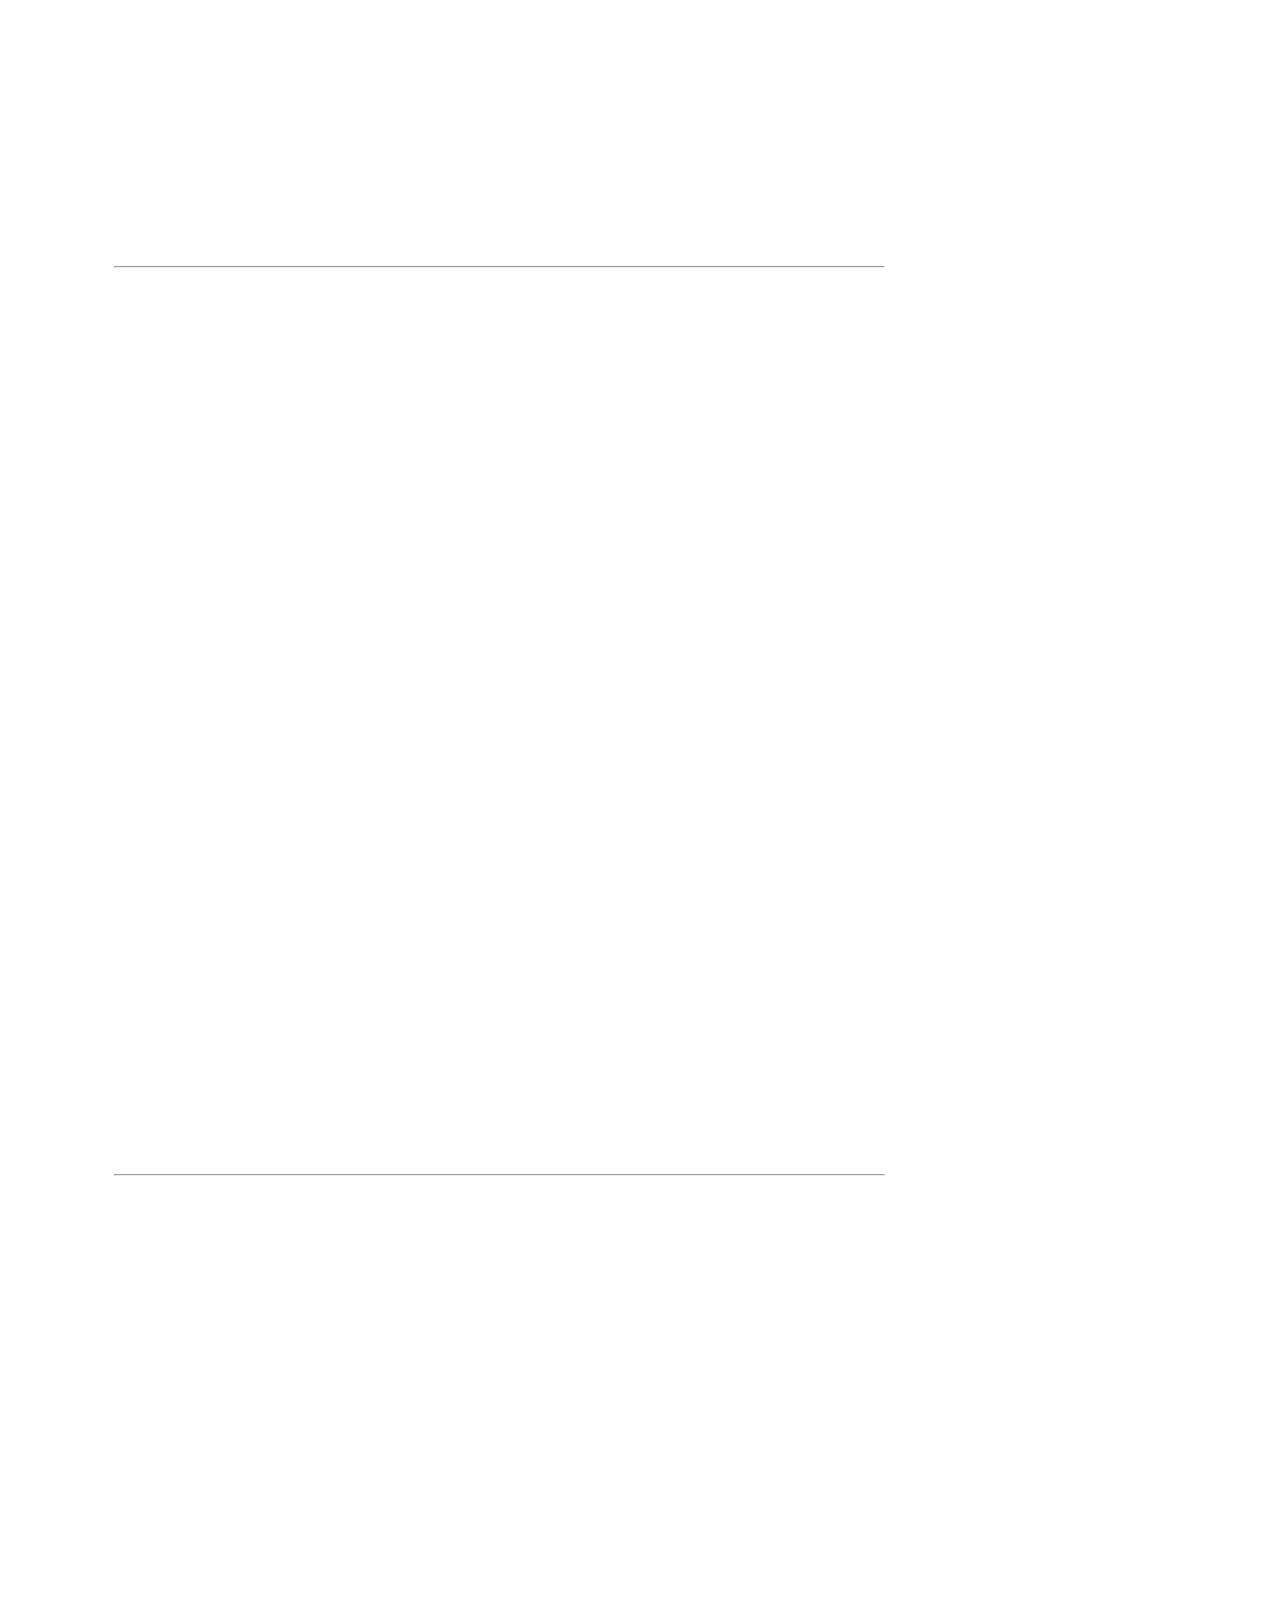
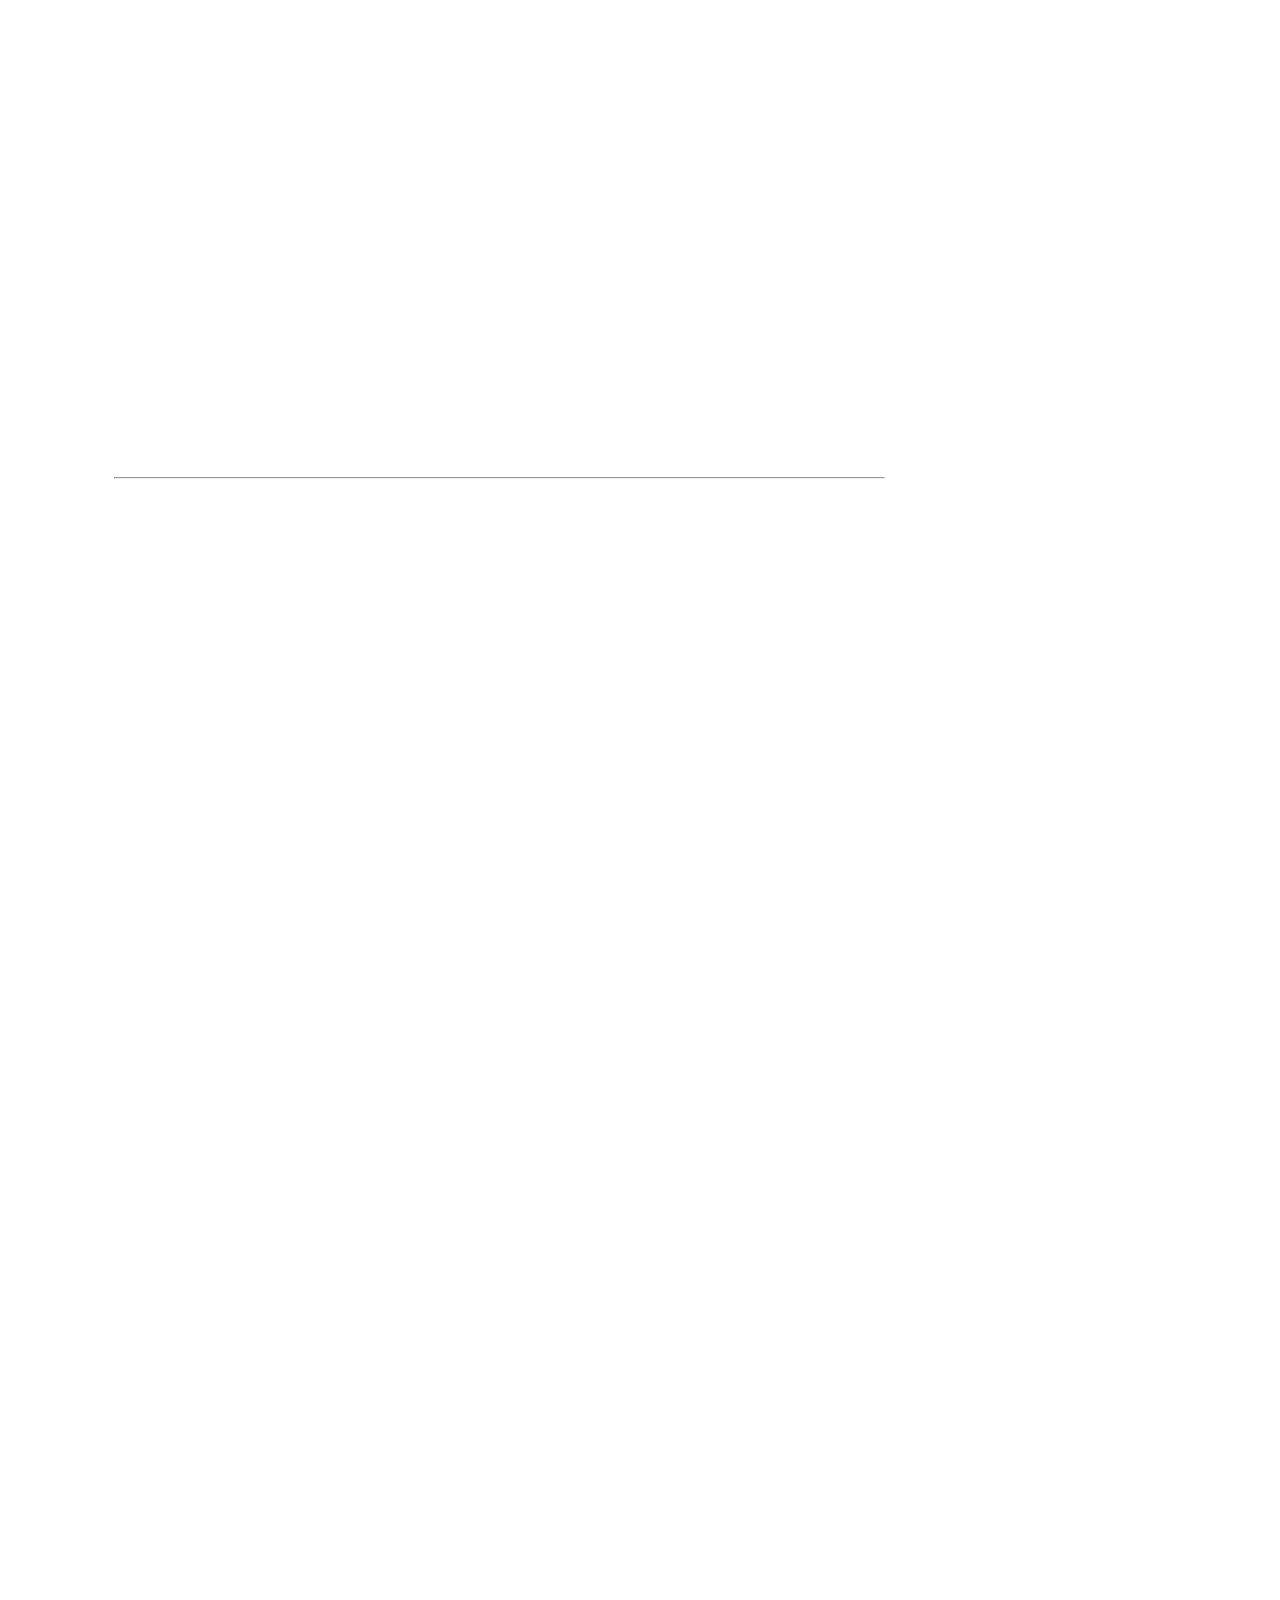
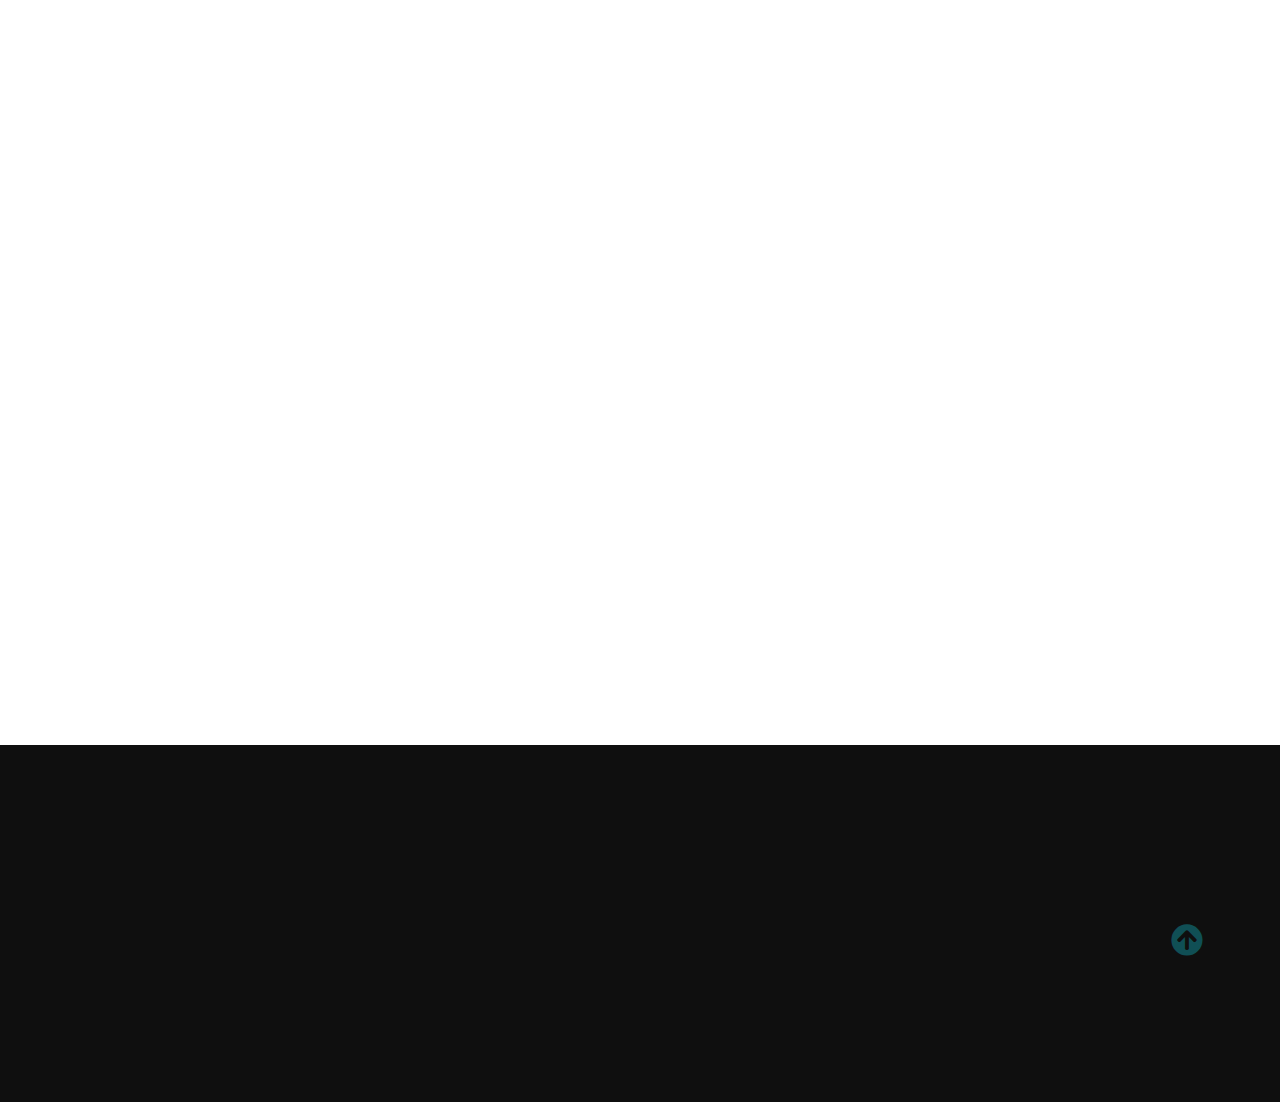
<file: story.html>
<!DOCTYPE html>
<html lang="en">

<head>
    <meta charset="UTF-8">
    <meta name="viewport" content="width=device-width, initial-scale=1.0">
    <meta http-equiv="X-UA-Compatible" content="ie=edge">
    <link rel="shortcut icon" type="image/png" href="./assets/favicon-16x16.png">
    <title>Japanese Stories</title>

    <!-- Font Awesome Icons -->
    <link rel="stylesheet" href="./css/all.css">



    <!-- --------- Owl-Carousel ------------------->
    <link rel="stylesheet" href="./css/owl.carousel.min.css">
    <link rel="stylesheet" href="./css/owl.theme.default.min.css">

    <!-- ------------ AOS Library ------------------------- -->
    <link rel="stylesheet" href="./css/aos.css">

    <!-- Custom Style   -->
    <link rel="stylesheet" href="story.css">

    <link rel="stylesheet" href="https://cdnjs.cloudflare.com/ajax/libs/font-awesome/4.7.0/css/font-awesome.min.css">
<link rel="preconnect" href="https://fonts.gstatic.com">
<link href="https://fonts.googleapis.com/css2?family=Comfortaa&display=swap" rel="stylesheet">
</head>

<body>

    <!-- ----------------------------  Navigation ---------------------------------------------- -->

    <!-- <nav class="nav">
        <div class="nav-menu flex-row">
            <div class="nav-brand">
                <a href="#" class="text-gray">Lorem </a>
            </div>
            <div class="toggle-collapse">
                <div class="toggle-icons">
                    <i class="fas fa-bars"></i>
                </div>
            </div>
            <div>
                <ul class="nav-items">
                    <li class="nav-link">
                        <a href="#">Home</a>
                    </li>
                    <li class="nav-link">
                        <a href="#">Category</a>
                    </li>
                    <li class="nav-link">
                        <a href="#">Archive</a>
                    </li>
                    <li class="nav-link">
                        <a href="#">Pages</a>
                    </li>
                    <li class="nav-link">
                        <a href="#">Contact Us</a>
                    </li>
                </ul>
            </div>
            <div class="social text-gray">
                <a href="#"><i class="fab fa-facebook-f"></i></a>
                <a href="#"><i class="fab fa-instagram"></i></a>
                <a href="#"><i class="fab fa-twitter"></i></a>
                <a href="#"><i class="fab fa-youtube"></i></a>
            </div>
        </div>
    </nav> -->


    <nav class="navbar">
        <div class="content">
          <div class="logo">
            <i class="fa fa-apple"  style="color: white; font-size: 14px;"></i>
            <span id="company"><a href="./home.html">Japan Sekai</a></span>
          </div>
          
          <ul class="menu-list">
            <div class="icon cancel-btn">
              <i class="fa fa-times"></i>
            </div>
            <li><a href="./home.html">Home</a></li>
            <li><a href="./myth.html">Myths</a></li>
            <li><a href="./god.html">Gods</a></li>
            <li><a href="./story.html">Stories</a></li>
            <li><a href="./about.html">Developers</a></li>
            <li><a href="contact.html">Contact</a></li>
            <li><a href="./index.html">LOGIN</a></li>
            <!-- <button class="bttn btn2">Hover Me</button> -->
          </ul>
          <div class="icon menu-btn">
            <i class="fa fa-bars"></i>
          </div>
        </div>
      </nav>
    <!-- ------------x---------------  Navigation --------------------------x------------------- -->

    <!----------------------------- Main Site Section ------------------------------>

    <main>

        <!------------------------ Site Title ---------------------->

        <section class="site-title" >
            <div class="site-background" data-aos="fade-up" data-aos-delay="100">
                
                <h1 id="story-title">Stories Mentioned..</h1>
                <h3>in Japanese Mythology</h3>
            </div>
        </section>

        <!------------x----------- Site Title ----------x----------->

        <!-- --------------------- Blog Carousel ----------------- -->
        <!-- ----------x---------- Blog Carousel --------x-------- -->

        <!-- ---------------------- Site Content -------------------------->

        <section class="container">
            <div class="site-content">
                <div class="posts">
                    <div class="post-content" data-aos="zoom-in" data-aos-delay="200" id="Creation">
                        <div class="post-image">
                            <div>
                                <img src="./assets/urashima.jpg" class="img" alt="blog1">
                            </div>
                        </div>         
                        <div class="post-title">
                            <h2>Urashima Taro</h2>
                            <p>The story of Urashima Taro, the name of the main character, is about a fisherman who rescues a turtle and is rewarded with a special trip under the ocean to visit the kingdom of the Dragon God. The princess gives Urashima Taro a box and tells him that as long as he does not open it, he will stay happy, but of course, he opens the box when he returns to land. <br> <br>
                                Urashima Taro, a Japanese tale teaches the importance of obedience over happiness. A sea turtle rewards a fisher, who is, in turn, punished for disobedience.
                            </p>
                            <!-- <button class="btn post-btn">Read More &nbsp; <i class="fas fa-arrow-right"></i></button> -->
                        </div>
                    </div>
                    <hr>
                    <div class="post-content" data-aos="zoom-in" data-aos-delay="200" id="sun">
                        <div class="post-image" >
                            <div>
                                <img src="./assets/momotaro.jpg" class="img" alt="blog1" id="ameratsu">
                            </div>
                        </div>
                        <div class="post-title">
                            <h2>Momotaro</h2>
                            <p>Momotaro is one of the most loved folktales in Japan as well as one of the most well-known. The name "Momotaro" literally means "Peach Taro," which is a name suffix often seen in Japan. You may have heard the story translated as "Peach Boy." <br><br> According to the present form of the tale (dating to the Edo period), Momotarō came to Earth inside a giant peach, which was found floating down a river by an old, childless woman who was washing clothes there. The woman and her husband discovered the child when they tried to open the peach to eat it. The child explained that he had been sent by Heaven to be their son. The couple named him Momotarō, from momo (peach) and tarō (eldest son in the family).</p>
                         </div>
                    </div>
                    <hr>
                    <div class="post-content" data-aos="zoom-in" data-aos-delay="200">
                        <div class="post-image" >
                            <div>
                                <img src="./assets/kintaro ...webp" class="img" alt="blog1" id="ameratsu">
                            </div>
                        </div>
                        <div class="post-title">
                            
                            <h2>Kintaro</h2>
                            <p>Kintaro, known as "Golden Boy," is a popular story among children, though it is well-known with all of Japan. While there are many versions of the story, the main premise is that Kintaro is a boy with super-strong powers who was brought up in the forest and became friends with several animals. <br><br>Kintarō, also known as the Golden Boy, is one of Japan’s popular folk heroes. He has been featured in many anime and manga such as One Piece and Otogi Zoshi. In many ways, Kintarō was like Japan’s Tarzan, having been raised in the wild and battling different sorts of weird creatures. The story of Kintarō is said to come from the desire of parents to have their young boys grow up with strength and courage, just like the folk hero.</p>
                         </div>
                    </div>
                    <hr>
                    <div class="post-content" data-aos="zoom-in" data-aos-delay="200" >
                        <div class="post-image">
                            <div>
                                <img src="assets/tanabata (1).jpg " class="img" alt="blog1" id="nature">
                            </div>
                        </div>
                        <div class="post-title">
                            <h2>Tanabata</h2>
                            <p>Tanabata originated from a Chinese legend called Qixi and was brought to Japan in the 8th century. This is the story of two lovers. Princess Orihime, the seamstress, wove beautiful clothes by the heavenly river, represented by the Milky Way. Because Orihime worked so hard weaving beautiful clothes, she became sad and despaired of ever finding love. Her father, who was a God of the heavens, loved her dearly and arranged for her to meet Hikoboshi, the cow herder who lived on the other side of the Milky Way. The two fell in love instantly and married. Their love and devotion was so deep that Orihime stopped weaving and Hikoboshi allowed his cows to wander the heavens.
                                <br><br>
                                Orihime’s father became angry and forbade the lovers to be together, but Orihime pleaded with him to allow them to stay. He loved his daughter, so he decreed that the two star-crossed lovers could meet once a year--on the 7th day of the 7th month if Orihime returned to her weaving. On the first day they were to be reunited, they found the river (Milky Way) to be too difficult to cross. Orihime became so despondent that a flock of magpies came and made a bridge for her.
                            </p>
                         </div>
<hr>
                            <div class="post-content" data-aos="zoom-in" data-aos-delay="200" >
                                <div class="post-image">
                                    <div>
                                        <img src="assets/kakachi.jpg" class="img" alt="blog1" id="nature">
                                    </div>
                                </div>
                                <div class="post-title">
                                    <h2>Kachi-kachi yama</h2>
                                    <p>"Kachi-kachi" is sort of like a crackling sound--like what you'd hear from a fire--and "yama" means mountain. This story is known for being brutal, especially in terms of what the tanuki does to the woman. (Later on, the tanuki is eventually punished by a rabbit.)<br> <br>
                                        As the story goes, a man caught a troublesome tanuki in his fields, and tied it to a tree to kill and cook it later. When the man left for town, thetanuki cried and begged the man's wife who was making some mochi, a sweet rice dish, to set him free, promising he would help her. The wife freed the animal, only to have it turn on her and kill her. The tanuki then planned a foul trick.
                                    </p>
                                         </div>    
                        <br>
                        <br><br>
                    </div>
                    <!-- <div class="pagination flex-row">
                        <a href="#"><i class="fas fa-chevron-left"></i></a>
                        <a href="#" class="pages">1</a>
                        <a href="#" class="pages">2</a>
                        <a href="#" class="pages">3</a>
                        <a href="#"><i class="fas fa-chevron-right"></i></a>
                    </div> -->
                </div>
                <aside class="sidebar">
                    <!-- <div class="category">
                        <h2>Category</h2>
                        <ul class="category-list">
                            <li class="list-items" data-aos="fade-left" data-aos-delay="100">
                                <a href="#">Software</a>
                                <span>(05)</span>
                            </li>
                            <li class="list-items" data-aos="fade-left" data-aos-delay="200">
                                <a href="#">Techonlogy</a>
                                <span>(02)</span>
                            </li>
                            <li class="list-items" data-aos="fade-left" data-aos-delay="300">
                                <a href="#">Lifestyle</a>
                                <span>(07)</span>
                            </li>
                            <li class="list-items" data-aos="fade-left" data-aos-delay="400">
                                <a href="#">Shopping</a>
                                <span>(01)</span>
                            </li>
                            <li class="list-items" data-aos="fade-left" data-aos-delay="500">
                                <a href="#">Food</a>
                                <span>(08)</span>
                            </li>
                        </ul>
                    </div> -->
                </aside>
                </div>
        <!-- -----------x---------- Site Content -------------x------------>

    </main>

    <!---------------x------------- Main Site Section ---------------x-------------->


    <!-- --------------------------- Footer ---------------------------------------- -->

    <footer class="footer">
        <div class="container">
            <div class="about-us" data-aos="fade-right" data-aos-delay="200">
                <h2 id="tagline">Endless Discovery ...  </h2>
            </div>

            <div class="instagram" data-aos="fade-left" data-aos-delay="200">
                <h2>Instagram</h2>
                <div class="flex-row">
                    <img src="./assets/instagram/table 1.jpg" alt="insta1">
                    <img src="./assets/instagram/table 2.jpg" alt="insta2">
                    <img src="./assets/instagram/table 3.jpg" alt="insta3">
                </div>
                <div class="flex-row">
                    <img src="./assets/instagram/table 4.jpg" alt="insta4">
                    <img src="./assets/instagram/table 5.jpg" alt="insta5">
                    <img src="./assets/instagram/table 6.jpg" alt="insta6">
                </div>
            </div>
            <div class="follow" data-aos="fade-left" data-aos-delay="200">
                <h2>Follow us</h2>
                <p>Let us be Social</p>
                <div>
                    <i class="fab fa-facebook-f"></i>
                    <i class="fab fa-twitter"></i>
                    <i class="fab fa-instagram"></i>
                    <i class="fab fa-youtube"></i>
                </div>
            </div>
        </div>
        <div class="move-up">
            <span><i class="fas fa-arrow-circle-up fa-2x"></i></span>
        </div>
    </footer>

    <!-- -------------x------------- Footer --------------------x------------------- -->

    <!-- Jquery Library file -->
    <script src="./js/Jquery3.4.1.min.js"></script>

    <!-- --------- Owl-Carousel js ------------------->
    <script src="./js/owl.carousel.min.js"></script>

    <!-- ------------ AOS js Library  ------------------------- -->
    <script src="./js/aos.js"></script>

    <!-- Custom Javascript file -->
    <script src="./js/story.js"></script>
</body>

</html>
</file>
<file: home.css>
@import url('https://fonts.googleapis.com/css2?family=Poppins:wght@200;300;400;500;600;700&display=swap');


.custom-shape-divider-bottom-1608105753 {
    position: absolute;
    bottom: 0;
    left: 0;
    width: 100%;
    overflow: hidden;
    line-height: 0;
    transform: rotate(180deg);
}

.custom-shape-divider-bottom-1608105753 svg {
    position: relative;
    display: block;
    width: calc(115% + 1.3px);
    height: 214px;
}

.custom-shape-divider-bottom-1608105753 .shape-fill {
    fill: #FFFFFF;
}

/** For mobile devices **/
/* @media (max-width: 767px) {
    .custom-shape-divider-bottom-1608105753 svg {
        width: calc(115% + 1.3px);
        height: 120px;
    }
}

.header{
    background: url('assets/Headerhome1.jpg');
    background-size: cover;
    opacity: 0.8;
    height: 100vh;
    display: flex;
    justify-content: center;
    background-color: rgba(42, 51, 59, 0.336);
}

html, body{
    margin: 0%;
    box-sizing: border-box;
    overflow-x: hidden;
}


.text{
    font-family: 'Comfortaa', cursive;
margin-top:300px ;
color: white;
font-size: 20px;
margin-right: 700px;
} */ 


*{
    box-sizing: border-box;
    margin: 0;
    padding: 0;
}

body{
    /* background: linear-gradient(to right, #ea1d6f 0%, #eb466b 100%); */
    /* background-image: url("https://www.trafalgar.com/real-word/wp-content/uploads/sites/3/2018/01/Mount-Fuji-Japan-www.istockphoto.com_gb_photo_beautiful-cherry-blossoms-with-mount-fuji-japan-gm147914231-12967184-prasit_chansareekorn.jpg"); */
    background-image: url("./assets/mt-fuji-1352353.jpg");
    background-size: cover;
    font-size: 12px;
}

body, button, input{
    font-family: 'Montserrat', sans-serif;
    font-weight: 700;
    letter-spacing: 1.4;

}

.background{
    display: flex;
    min-height: 100vh;
}

.container{
    flex: 0 1 700px;
    margin: auto;
    padding: 10px;
}

.screen{
    position: relative;
    background-color: #3e3e3e;
    border-radius: 15px;
}

.screen::after{
    content: '';
    display: block;
    position: absolute;
    top: 0;
    left: 20px;
    right: 20px;
    bottom: 0;
    z-index: -1;
    border-radius: 15px;
    box-shadow: 0 20px 40px rgba(0, 0, 0, 0.4);
}


.screen-header{
    display: flex;
    align-items: center;
    padding: 10px 20px;
    background-color: #4d4d4f;
    border-top-left-radius: 15px;
    border-top-right-radius: 15px;
}

.screen-header-left{
    margin-right: auto;
}

.screen-header-button{
    display: inline-block;
    width: 8px;
    height: 8px;
    margin-right: 3px;
    border-radius: 8px;
    background-color: #fff;
}

.screen-header-button.close{
    background-color: #ed1c6f;
}

.screen-header-button.maximize{
    background-color: #e8e925;
}

.screen-header-button.minimize{
    background-color: #74c54f;
}

.screen-header-right{
    display: flex;
}

.screen-header-ellipsis{
    width: 3px;
    height: 3px;
    margin-left: 2px;
    border-radius: 8px;
    background-color: #999;
}

.screen-body{
    display: flex;
}

.screen-body-item{
    flex: 1;
    padding: 50px;
}

.screen-body-item.left{
    display: flex;
    flex-direction: column;
}

.app-title{
    display: flex;
    flex-direction: column;
    position: relative;
    color: #ea1d6f;
    font-size: 26px;
}

.app-title::after{
    content: '';
    display: block;
    position: absolute;
    left: 0;
    bottom: -10px;
    width: 25px;
    height: 4px;
    background-color: #ea1d6f;
}

.app-contact{
    margin-top: auto;
    font-size: 11px;
    color: #888;
}

.app-form-group{
    margin-bottom: 15px;
}

.app-form-group.message{
    margin-top: 40px;
}

.app-form-group.bottons{
    margin-bottom: 0px;
    text-align: right;
}

.app-form-control{
    width: 100%;
    padding: 10px 0;
    background-color: transparent;
    border: none;
    border-bottom: 1px solid #666;
    color: #ddd;
    font-size: 14px;
    text-transform: uppercase;
    outline: none;
    transition: border-color 0.2s;
}

.app-form-control::placeholder{
    color: #666;
}

.app-form-control:focus{
    border-bottom-color: #ddd;
}

.app-form-button{
    background-color: transparent;
    border: none;
    color: #ea1d6f;
    font-size: 14px;
    cursor: pointer;
    outline: none;
}

.app-form-button:hover{
    color: #b9134f;
}

@media screen and (max-width: 520px){
    .screen-body{
        flex-direction: column;
    }

    .screen-body-item.left{
        margin-bottom: 30px;
    }

    .app-title{
        flex-direction: row;
    }

    .app-title span{
        margin-right: 12px;
    }

    .app-title::after{
        display: none;
    }
}

@media screen and (max-width: 600px){
    .screen-body{
        padding: 40px;
    }

    .screen-body-item.left{
        padding: 0;
    }
}


#japan{
    height: 200px;
    width: 200px;
}


    /* custom scroll bar */
    ::-webkit-scrollbar {
        width: 10px;
        border-radius: 20px;
    }
    ::-webkit-scrollbar-track {
        background: #f1f1f1;
        
    }
    ::-webkit-scrollbar-thumb {
        background: #888;
        border-radius: 20px;
    }
    ::selection{
      background: rgb(0,123,255,0.3);
      /* background:  #ffcccb; */
    }
    .content{
      max-width: 1250px;
      padding: 0 30px;
      font-size: 1px;
      font-family: 'Comfortaa', cursive;

    }
    .navbar{
      position: fixed;
      /* height: 10px; */
      width: 100%;
      z-index: 2;
      padding: 25px 0;
      transition: all 0.3s ease;
      margin-top: 0;
      background: lightslategray;
      color: black;
    }
    .navbar.sticky{
      background: #1b1b1b;
      box-shadow: 0px 3px 5px 0px rgba(0,0,0,0.1);
    }
    .navbar .content{
      display: flex;
      align-items: center;
      justify-content: space-between;
    }
    .navbar .logo a{
      color: #fff;
      font-size: 15px;
      font-weight: 600;
      text-decoration: none;
    }
    .navbar .menu-list{
      display: inline-flex;
    }
    .menu-list li{
      list-style: none;
    }
    .menu-list li a{
      color: #fff;
      font-size: 15px;
      font-weight: 500;
      margin-left: 25px;
      text-decoration: none;
      transition: all 0.3s ease;
    }
    .menu-list li a:hover{
      color: #9fc4f5;
    }
    .banner{
      background: grey;
      height: 50vh;
      background-size: cover;
      background-position: center;
      background-attachment: fixed;
    }
    .about{
      padding: 30px 0;
    }
    .about .title{
      font-size: 38px;
      font-weight: 700;
    }
    .about p{
      padding-top: 20px;
      text-align: justify;
    }
    .icon{
      color: #fff;
      font-size: 20px;
      cursor: pointer;
      display: none;
    }
    .menu-list .cancel-btn{
      position: absolute;
      right: 30px;
      top: 20px;
    }
    @media (max-width: 1230px) {
      .content{
        padding: 0 60px;
      }
    }
    @media (max-width: 1100px) {
      .content{
        padding: 0 40px;
      }
    }
    @media (max-width: 900px) {
      .content{
        padding: 0 30px;
      }
    }
    @media (max-width: 868px) {
      body.disabled{
        overflow: hidden;
      }
      .icon{
        display: block;
      }
      .icon.hide{
        display: none;
      }
      .navbar .menu-list{
        position: fixed;
        height: 100vh;
        width: 100%;
        max-width: 400px;
        left: -100%;
        top: 0px;
        display: block;
        padding: 40px 0;
        text-align: center;
        background: #222;
        transition: all 0.3s ease;
      }
      .navbar.show .menu-list{
        left: 0%;
      }
      .navbar .menu-list li{
        margin-top: 45px;
      }
      .navbar .menu-list li a{
        font-size: 23px;
        margin-left: -100%;
        transition: 0.6s cubic-bezier(0.68, -0.55, 0.265, 1.55);
      }
      .navbar.show .menu-list li a{
        margin-left: 0px;
      }
    }
    @media (max-width: 380px) {
      .navbar .logo a{
        font-size: 27px;
      }
    }

    #company{
        margin-left: 10px;
    }    
    
    #Login{
        background: none;
        border: 1px solid var(--white);
        border-radius: 20px;
        padding: 10px;
        margin-left: 0;
    }
</file>
<file: myth.css>
@import url('./css/fonts.css');
@import url('https://fonts.googleapis.com/css2?family=Poppins:wght@200;300;400;500;600;700&display=swap');


html, body{
    margin: 0%;
    box-sizing: border-box;
    overflow-x: hidden;
    scroll-behavior: smooth;
}

:root{

    /*      Theme colors        */
    --text-gray: #3f4954;
    --text-light : #686666da;
    --bg-color: #0f0f0f;
    --white: #ffffff;
    --midnight: #104f55;

    /* gradient color   */
    --sky: linear-gradient(120deg, #a1c4fd 0%, #c2e9fb 100%);

    /*      theme font-family   */
    --Abel: 'Abel', cursive;
    --Anton: 'Anton', cursive;
    --Josefin : 'Josefin', cursive;
    --Lexend: 'Lexend', cursive;
    --Livvic : 'Livvic', cursive;
}


@font-face {
    font-family: 'sugar__spiceregular';
    src: url('sugar__spice_demo-webfont.woff2') format('woff2'),
         url('sugar__spice_demo-webfont.woff') format('woff');
    font-weight: normal;
    font-style: normal;

}


/* ---------------- Global Classes ---------------*/

a{
    text-decoration: none;
    color: var(--text-gray);
}

.flex-row{
    display: flex;
    flex-direction: row;    
    flex-wrap: wrap;
}

ul{
    list-style-type: none;
}

h1{
    font-family: var(--Lexend);
    font-size: 2.5rem;
}

h2{
    font-family: var(--Lexend);
}

h3{
    font-family: var(--Abel);
    font-size: 1.3rem;
}

button.btn{
    border: none;
    border-radius: 2rem;
    padding: 1rem 3rem;
    font-size: 1rem;
    font-family: var(--Livvic);
    cursor: pointer;
}

span{
    font-family: var(--Abel);
}

.container{
    margin: 0 5vw;
}

.text-gray{
    color: var(--text-gray);
}

p{
    font-family: var(--Lexend);
    color: var(--text-light);
}

/* ------x------- Global Classes -------x-------*/

/* --------------- navbar ----------------- */

/* .nav{
    background: white;
    padding: 0 2rem;
    height: 0rem;
    min-height: 10vh;
    overflow: hidden;
    transition: height 1s ease-in-out;
}

.nav .nav-menu{    
    justify-content: space-between;
}

.nav .toggle-collapse{
    position: absolute;
    top: 0%;
    width: 90%;
    cursor: pointer;
    display: none;
}

.nav .toggle-collapse .toggle-icons{
    display: flex;
    justify-content: flex-end;
    padding: 1.7rem 0;
}

.nav .toggle-collapse .toggle-icons i{
    font-size: 1.4rem;
    color: var(--text-gray);
}

.collapse{
    height: 30rem;
}

.nav .nav-items{
    display: flex;
    margin: 0;
}

.nav .nav-items .nav-link{
    padding: 1.6rem 1rem;
    font-size: 1.1rem;
    position: relative;
    font-family: var(--Abel);
    font-size: 1.1rem;
}

.nav .nav-items .nav-link:hover{
    background-color: #7EC2DE;
}

.nav .nav-items .nav-link:hover a{
    color: var(--white);
}

.nav .nav-brand a{
    font-size: 1.6rem;
    padding: 1rem 0;
    display: block;
    font-family: var(--Lexend);
    font-size: 1.6rem;
}

.nav .social{
    padding: 1.4rem 0
}

.nav .social i{
    padding: 0 .2rem;
}

.nav .social i:hover{
    color: #a1c4cf;
} */

/* -------x------- navbar ---------x------- */


/* ----------------- Main Content----------- */

/* --------------- Site title ---------------- */
main .site-title{
    background: url('./assets/mt-fuji-1346096.jpg');
    background-size: cover;
    height: 110vh;
    display: flex;
    justify-content: center;
}

main .site-title .site-background{
    padding-top: 10rem;
    text-align: center;
    color: var(--white);
}

main .site-title h1, h3{
    margin: .3rem;
}

main .site-title .btn{
    margin: 1.8rem;
    background: var(--sky);
}

main .site-title .btn:hover{
    background: transparent;
    border: 1px solid var(--white);
    color: var(--white);
}

/* --------x------ Site title --------x------- */

/* --------------- Blog Carousel ------------ */

main .blog{
    background: url('./assets/Abract01.png');
    background-repeat: no-repeat;
    background-position: right;
    height: 100vh;
    width: 100%;
    background-size: 65%;
}

main .blog .blog-post{
    padding-top: 6rem;
}

main .blog-post .blog-content{
    display: flex;
    flex-direction: column;
    text-align: center;
    width: 80%;
    margin: 3rem 2rem;
    box-shadow: 0 15px 20px rgba(0, 0, 0, 0.2);
    border: none;

}

main .blog-content .blog-title{
    padding: 2rem 0;
}

main .blog-content .btn-blog{
    padding: .7rem 2rem;
    background: var(--sky);
    margin: .5rem;
    border: none;

}

main .blog-content span{
    display: block;

}

section .container .owl-nav{
    position: absolute;
    top: 0%;
    margin: 0 auto;
    width: 100%;
    border: none;
}

.owl-nav .owl-prev .owl-nav-prev,
.owl-nav .owl-next .owl-nav-next{
    color: var(--text-gray);
    background: transparent;
    font-size: 2rem;
}

.owl-theme .owl-nav [class*='owl-']:hover{
    background: transparent;
    color: var(--midnight);
}

.owl-theme .owl-nav [class*='owl-']{
    outline: none;
}


/* -------x------- Blog Carousel -----x------ */

/* ---------------- Site Content ----------------*/

main .site-content{
    display: grid;
    grid-template-columns: 70% 30%;
}

main .post-content{
    width: 100%;
    
}

main .site-content .post-content > .post-image, .post-title{
    padding: 1rem 2rem;
    position: relative;
}

main .site-content .post-content > .post-image .post-info{
    background: var(--sky);
    padding: 1rem;
    position: absolute;
    bottom: 0%;
    left: 20vw;
    border-radius: 3rem;
}

main .site-content .post-content > .post-image > div{
    overflow: hidden;
}

main .site-content .post-content > .post-image .img{
    width: 100%;
    transition: all 1s ease;
}

main .site-content .post-content > .post-image .img:hover{
    transform: scale(1.3);
}

main .site-content .post-content > .post-image .post-info span{
    margin: 0 .5rem;
}

main .post-content .post-title a{
    font-family: var(--Anton);
    font-size: 1.5rem;
}

.site-content .post-content .post-title .post-btn{
    border-radius: 0;
    padding: .7rem 1.5rem;
    background: var(--sky);
}

.site-content .pagination{
    justify-content: center;
    color: var(--text-gray);
    margin: 4rem 0;
}

.site-content .pagination a{
    padding: .6rem .9rem;
    border-radius: 2rem;
    margin: 0 .3rem;
    font-family: var(--Lexend);
}

.site-content .pagination .pages{
    background: var(--text-gray);
    color: var(--white);
}

/* -------x-------- Site Content --------x-------*/


/* --------------- Sidebar ----------------------- */

.site-content > .sidebar .category-list{
    font-family: var(--Livvic);   
}

.site-content > .sidebar .category-list .list-items{
    background: var(--sky);
    padding: .4rem 1rem;
    margin: .8rem 0;
    border-radius: 3rem;
    width: 70%;
    display: flex;
    justify-content: space-between;
}

.site-content > .sidebar .category-list .list-items a{
    color:  black;
}

.site-content .sidebar .popular-post .post-content{
    padding: 1rem 0;
}

.site-content .sidebar .popular-post h2{
    padding-top: 8rem;
}

.site-content .sidebar .popular-post .post-info{
    padding: .4rem .1rem !important;
    bottom: 0rem !important;
    left: 1.5rem !important;
    border-radius: 0rem !important;
    background: white !important;
}

.site-content .sidebar .popular-post .post-title a{
    font-size: 1rem;
}

.site-content .sidebar .newsletter{
    padding-top: 10rem;
}

.site-content .sidebar .newsletter .form-element{
    padding: .5rem 2rem;
}

.site-content .sidebar .newsletter .input-element{
    width: 80%;
    height: 1.9rem;
    padding: .3rem .5rem;
    font-family: var(--Lexend);
    font-size: 1rem;
}

.site-content .sidebar .newsletter .form-btn{
    border-radius: 0;
    padding: .8rem 32%;
    margin: 1rem 0;
    background: var(--sky);
}

.site-content .sidebar .popular-tags{
    padding: 5rem 0;
}

.site-content .sidebar .popular-tags .tags .tag{
    background: var(--sky);
    padding: .4rem 1rem;
    border-radius: 3rem;
    margin: .4rem .6rem;
}


/* -------x------- Sidebar -----------x----------- */

/* ---------x------- Main Content -----x----- */


/* ----------------- Footer --------------------- */

footer.footer{
    height: 100%;
    background: var(--bg-color);
    position: relative;
}

footer.footer .container{
    display: grid;
    grid-template-columns: repeat(4, 1fr);
}

footer.footer .container > div{
    flex-grow: 1;
    flex-basis: 0;
    padding: 3rem .9rem;
}

footer.footer .container h2{
    color: var(--white);
}

footer.footer .newsletter .form-element{
    background: black;
    display: inline-block;
}

footer.footer .newsletter .form-element input{
    padding: .5rem .7rem;
    border: none;
    background: transparent;
    color: white;
    font-family: var(--Josefin);
    font-size: 1rem;
    width: 74%;
}

footer.footer .newsletter .form-element span{
    background: var(--sky);
    padding: .5rem .7rem;
    cursor: pointer;
}

footer.footer .instagram div > img{
    display: inline-block;
    width: 25%;
    height: 50%;
    margin: .3rem .4rem;
}

footer.footer .follow div i{
    color: var(--white);
    padding: 0 .4rem;
}

footer.footer .rights{
    justify-content: center;
    font-family: var(--Josefin);
}

footer.footer .rights h4 a{
    color: var(--white);
}

footer.footer .move-up{
    position: absolute;
    right: 6%;
    top: 50%;
}

footer.footer .move-up span{
    color: var(--midnight);
}

footer.footer .move-up span:hover{
    color: var(--white);
    cursor: pointer;
}

/* ---------x------- Footer ----------x---------- */

/*              Viewport less then or equal to 1130px            */

@media only screen and (max-width: 1130px){
    .site-content .post-content > .post-image .post-info{
        left: 2rem !important;
        bottom: 1.2rem !important;
        border-radius: 0% !important;
    }

    .site-content .sidebar .popular-post .post-info{
        display: none !important;
    }

    footer.footer .container{
        grid-template-columns: repeat(2, 1fr);
    }

}

/*      x       Viewport less then or equal to 1130px    x     */


/*              Viewport less then or equal to 750px            */

@media only screen and (max-width: 750px){
    .nav .nav-menu, .nav .nav-items{
        flex-direction: column;
    }

    .nav .toggle-collapse{
        display: initial;
    }

    main .site-content{
        grid-template-columns: 100%;
    }

    footer.footer .container{
        grid-template-columns: repeat(1, 1fr);
    }

}


/*        x      Viewport less then or equal to 750px       x     */


/*              Viewport less then or equal to 520px            */

@media only screen and (max-width: 520px){
    main .blog{
        height: 125vh;
    }

    .site-content .post-content > .post-image .post-info{
        display: none;
    }

    footer.footer .container > div{
        padding:  1rem .9rem !important;
    }

    footer .rights{
        padding: 0 1.4rem;
        text-align: center;
    }

    nav .toggle-collapse{
        width: 80% !important;
    }

}

/*        x      Viewport less then or equal to 520px       x     */




svg{
    width: 450px;
    height: 450px;
    margin-left: 20%;
}

#Moon{
animation: moon 2s linear infinite;
transform-origin: center;
transform-box: fill-box;
}

@keyframes moon{
    from{
transform: rotateZ(0deg);
    }
    to {
        transform: rotateZ(360deg);
    }
}


#Stars{
    animation: stars 1.5s linear infinite;
}

@keyframes stars{
    0%{opacity: 0;}
    50%{opacity: .5;}
    100%{opacity: 1;}
}

#Circles{
    animation: circle 2.5s linear infinite;
}

@keyframes circle{
    0%{opacity: 0;}
    50%{opacity: .5;}
    100%{opacity: 1;}
}



#Sun{
    animation: sun 2s linear infinite;
    transform-origin: center;
    transform-box: fill-box;
    }
    
    @keyframes sun{
        from{
    transform: rotateZ(0deg);
        }
        to {
            transform: rotateZ(360deg);
        }
    }









    /* custom scroll bar */
    ::-webkit-scrollbar {
        width: 10px;
        border-radius: 20px;
    }
    ::-webkit-scrollbar-track {
        background: #f1f1f1;
        
    }
    ::-webkit-scrollbar-thumb {
        background: #888;
        border-radius: 20px;
    }
    ::selection{
      /* background: rgb(0,123,255,0.3); */
      background:  #ffcccb;
    }
    .content{
      max-width: 1250px;
      padding: 0 30px;
      font-size: 1px;
      font-family: 'Comfortaa', cursive;

    }
    .navbar{
      position: fixed;
      /* height: 10px; */
      width: 100%;
      z-index: 2;
      padding: 25px 0;
      transition: all 0.3s ease;
      margin-top: 0;
      background: lightslategray;
      color: black;
    }
    .navbar.sticky{
      background: #1b1b1b;
      box-shadow: 0px 3px 5px 0px rgba(0,0,0,0.1);
    }
    .navbar .content{
      display: flex;
      align-items: center;
      justify-content: space-between;
    }
    .navbar .logo a{
      color: #fff;
      font-size: 15px;
      font-weight: 600;
      text-decoration: none;
    }
    .navbar .menu-list{
      display: inline-flex;
    }
    .menu-list li{
      list-style: none;
    }
    .menu-list li a{
      color: #fff;
      font-size: 15px;
      font-weight: 500;
      margin-left: 25px;
      text-decoration: none;
      transition: all 0.3s ease;
    }
    .menu-list li a:hover{
        color: #9fc4f5;
      }
    .banner{
      background: grey;
      height: 50vh;
      background-size: cover;
      background-position: center;
      background-attachment: fixed;
    }
    .about{
      padding: 30px 0;
    }
    .about .title{
      font-size: 38px;
      font-weight: 700;
    }
    .about p{
      padding-top: 20px;
      text-align: justify;
    }
    .icon{
      color: #fff;
      font-size: 20px;
      cursor: pointer;
      display: none;
    }
    .menu-list .cancel-btn{
      position: absolute;
      right: 30px;
      top: 20px;
    }
    @media (max-width: 1230px) {
      .content{
        padding: 0 60px;
      }
    }
    @media (max-width: 1100px) {
      .content{
        padding: 0 40px;
      }
    }
    @media (max-width: 900px) {
      .content{
        padding: 0 30px;
      }
    }
    @media (max-width: 868px) {
      body.disabled{
        overflow: hidden;
      }
      .icon{
        display: block;
      }
      .icon.hide{
        display: none;
      }
      .navbar .menu-list{
        position: fixed;
        height: 100vh;
        width: 100%;
        max-width: 400px;
        left: -100%;
        top: 0px;
        display: block;
        padding: 40px 0;
        text-align: center;
        background: #222;
        transition: all 0.3s ease;
      }
      .navbar.show .menu-list{
        left: 0%;
      }
      .navbar .menu-list li{
        margin-top: 45px;
      }
      .navbar .menu-list li a{
        font-size: 23px;
        margin-left: -100%;
        transition: 0.6s cubic-bezier(0.68, -0.55, 0.265, 1.55);
      }
      .navbar.show .menu-list li a{
        margin-left: 0px;
      }
    }
    @media (max-width: 380px) {
      .navbar .logo a{
        font-size: 27px;
      }
    }
    
#company{
    margin-left: 10px;
}    

#Login{
    background: none;
    border: 1px solid var(--white);
    border-radius: 20px;
    padding: 10px;
    margin-left: 0;
}

/* .bttn{
    border: 1px solid #3498db;
    background: none;
    padding: 10px 20px;
    font-size: 20px;
    font-family: "montserrat";
    cursor: pointer;
    margin: 10px;
    transition: 0.8s;
    position: relative;
    overflow: hidden;
}

.btn2{
    color: #3498db;
}

.btn2:hover{
    color: #fff;
}

.bttn::before{
    content: "";
    position: absolute;
    left: 0;
    width: 100%;
    height: 0%;
    background: #3498db;
    z-index: -1;
    transition: 0.8s;
}

.btn2::before{
    bottom: 0;
    border-radius: 50% 50% 0 0;
}

.btn2:hover::before{
    height: 180%;
} */


#ameratsu{
    height: 400px;
    width: 350px;
    margin-left: 20%;
}

#nature{
    height: 400px;
    width: 400px;
    margin-left: 20%;
}

#tagline{
    margin-top: 120px;
}


#title{
    font-family: 'sugar__spiceregular';
    margin-top: 50px;
    font-size: 80px;
}
</file>
<file: story.css>
@import url('css/fonts.css');
@import url('https://fonts.googleapis.com/css2?family=Poppins:wght@200;300;400;500;600;700&display=swap');


html, body{
    margin: 0%;
    box-sizing: border-box;
    overflow-x: hidden;
    scroll-behavior: smooth;
}

:root{

    /*      Theme colors        */
    --text-gray: #3f4954;
    --text-light : #686666da;
    --bg-color: #0f0f0f;
    --white: #ffffff;
    --midnight: #104f55;

    /* gradient color   */
    --sky: linear-gradient(120deg, #a1c4fd 0%, #c2e9fb 100%);

    /*      theme font-family   */
    --Abel: 'Abel', cursive;
    --Anton: 'Anton', cursive;
    --Josefin : 'Josefin', cursive;
    --Lexend: 'Lexend', cursive;
    --Livvic : 'Livvic', cursive;
}

@font-face {
    font-family: 'sugar__spiceregular';
    src: url('sugar__spice_demo-webfont.woff2') format('woff2'),
         url('sugar__spice_demo-webfont.woff') format('woff');
    font-weight: normal;
    font-style: normal;

}


/* ---------------- Global Classes ---------------*/

a{
    text-decoration: none;
    color: var(--text-gray);
}

.flex-row{
    display: flex;
    flex-direction: row;    
    flex-wrap: wrap;
}

ul{
    list-style-type: none;
}

h1{
    font-family: var(--Lexend);
    font-size: 2.5rem;
}

h2{
    font-family: var(--Lexend);
}

h3{
    font-family: var(--Abel);
    font-size: 1.3rem;
}

button.btn{
    border: none;
    border-radius: 2rem;
    padding: 1rem 3rem;
    font-size: 1rem;
    font-family: var(--Livvic);
    cursor: pointer;
}

span{
    font-family: var(--Abel);
}

.container{
    margin: 0 5vw;
}

.text-gray{
    color: var(--text-gray);
}

p{
    font-family: var(--Lexend);
    color: var(--text-light);
}

/* ------x------- Global Classes -------x-------*/

/* --------------- navbar ----------------- */

/* .nav{
    background: white;
    padding: 0 2rem;
    height: 0rem;
    min-height: 10vh;
    overflow: hidden;
    transition: height 1s ease-in-out;
}

.nav .nav-menu{    
    justify-content: space-between;
}

.nav .toggle-collapse{
    position: absolute;
    top: 0%;
    width: 90%;
    cursor: pointer;
    display: none;
}

.nav .toggle-collapse .toggle-icons{
    display: flex;
    justify-content: flex-end;
    padding: 1.7rem 0;
}

.nav .toggle-collapse .toggle-icons i{
    font-size: 1.4rem;
    color: var(--text-gray);
}

.collapse{
    height: 30rem;
}

.nav .nav-items{
    display: flex;
    margin: 0;
}

.nav .nav-items .nav-link{
    padding: 1.6rem 1rem;
    font-size: 1.1rem;
    position: relative;
    font-family: var(--Abel);
    font-size: 1.1rem;
}

.nav .nav-items .nav-link:hover{
    background-color: #7EC2DE;
}

.nav .nav-items .nav-link:hover a{
    color: var(--white);
}

.nav .nav-brand a{
    font-size: 1.6rem;
    padding: 1rem 0;
    display: block;
    font-family: var(--Lexend);
    font-size: 1.6rem;
}

.nav .social{
    padding: 1.4rem 0
}

.nav .social i{
    padding: 0 .2rem;
}

.nav .social i:hover{
    color: #a1c4cf;
} */

/* -------x------- navbar ---------x------- */


/* ----------------- Main Content----------- */

/* --------------- Site title ---------------- */
main .site-title{
    background: url('assets/japanese mountain-story.jpg');
    background-size: cover;
    height: 110vh;
    display: flex;
    justify-content: center;
}

main .site-title .site-background{
    padding-top: 10rem;
    text-align: center;
    color: var(--white);
}

main .site-title h1, h3{
    margin: .3rem;
}

main .site-title .btn{
    margin: 1.8rem;
    background: var(--sky);
}

main .site-title .btn:hover{
    background: transparent;
    border: 1px solid var(--white);
    color: var(--white);
}

/* --------x------ Site title --------x------- */

/* --------------- Blog Carousel ------------ */

main .blog{
    background: url('assets/Abract01.png');
    background-repeat: no-repeat;
    background-position: right;
    height: 100vh;
    width: 100%;
    background-size: 65%;
}

main .blog .blog-post{
    padding-top: 6rem;
}

main .blog-post .blog-content{
    display: flex;
    flex-direction: column;
    text-align: center;
    width: 80%;
    margin: 3rem 2rem;
    box-shadow: 0 15px 20px rgba(0, 0, 0, 0.2);
    border: none;

}

main .blog-content .blog-title{
    padding: 2rem 0;
}

main .blog-content .btn-blog{
    padding: .7rem 2rem;
    background: var(--sky);
    margin: .5rem;
    border: none;

}

main .blog-content span{
    display: block;

}

section .container .owl-nav{
    position: absolute;
    top: 0%;
    margin: 0 auto;
    width: 100%;
    border: none;
}

.owl-nav .owl-prev .owl-nav-prev,
.owl-nav .owl-next .owl-nav-next{
    color: var(--text-gray);
    background: transparent;
    font-size: 2rem;
}

.owl-theme .owl-nav [class*='owl-']:hover{
    background: transparent;
    color: var(--midnight);
}

.owl-theme .owl-nav [class*='owl-']{
    outline: none;
}


/* -------x------- Blog Carousel -----x------ */

/* ---------------- Site Content ----------------*/

.container{
    margin-top: 7%;
}

main .site-content{
    display: grid;
    grid-template-columns: 70% 30%;
    margin-left: 50px;
}

main .post-content{
    width: 100%;
    
}

main .site-content .post-content > .post-image, .post-title{
    padding: 1rem 2rem;
    position: relative;
}

main .site-content .post-content > .post-image .post-info{
    background: var(--sky);
    padding: 1rem;
    position: absolute;
    bottom: 0%;
    left: 20vw;
    border-radius: 3rem;
}

main .site-content .post-content > .post-image > div{
    overflow: hidden;
}

main .site-content .post-content > .post-image .img{
    width: 100%;
    transition: all 1s ease;
}

main .site-content .post-content > .post-image .img:hover{
    transform: scale(1.3);
}

main .site-content .post-content > .post-image .post-info span{
    margin: 0 .5rem;
}

main .post-content .post-title a{
    font-family: var(--Anton);
    font-size: 1.5rem;
}

.site-content .post-content .post-title .post-btn{
    border-radius: 0;
    padding: .7rem 1.5rem;
    background: var(--sky);
}

.site-content .pagination{
    justify-content: center;
    color: var(--text-gray);
    margin: 4rem 0;
}

.site-content .pagination a{
    padding: .6rem .9rem;
    border-radius: 2rem;
    margin: 0 .3rem;
    font-family: var(--Lexend);
}

.site-content .pagination .pages{
    background: var(--text-gray);
    color: var(--white);
}

/* -------x-------- Site Content --------x-------*/


/* --------------- Sidebar ----------------------- */

.site-content > .sidebar .category-list{
    font-family: var(--Livvic);   
}

.site-content > .sidebar .category-list .list-items{
    background: var(--sky);
    padding: .4rem 1rem;
    margin: .8rem 0;
    border-radius: 3rem;
    width: 70%;
    display: flex;
    justify-content: space-between;
}

.site-content > .sidebar .category-list .list-items a{
    color:  black;
}

.site-content .sidebar .popular-post .post-content{
    padding: 1rem 0;
}

.site-content .sidebar .popular-post h2{
    padding-top: 8rem;
}

.site-content .sidebar .popular-post .post-info{
    padding: .4rem .1rem !important;
    bottom: 0rem !important;
    left: 1.5rem !important;
    border-radius: 0rem !important;
    background: white !important;
}

.site-content .sidebar .popular-post .post-title a{
    font-size: 1rem;
}

.site-content .sidebar .newsletter{
    padding-top: 10rem;
}

.site-content .sidebar .newsletter .form-element{
    padding: .5rem 2rem;
}

.site-content .sidebar .newsletter .input-element{
    width: 80%;
    height: 1.9rem;
    padding: .3rem .5rem;
    font-family: var(--Lexend);
    font-size: 1rem;
}

.site-content .sidebar .newsletter .form-btn{
    border-radius: 0;
    padding: .8rem 32%;
    margin: 1rem 0;
    background: var(--sky);
}

.site-content .sidebar .popular-tags{
    padding: 5rem 0;
}

.site-content .sidebar .popular-tags .tags .tag{
    background: var(--sky);
    padding: .4rem 1rem;
    border-radius: 3rem;
    margin: .4rem .6rem;
}


/* -------x------- Sidebar -----------x----------- */

/* ---------x------- Main Content -----x----- */


/* ----------------- Footer --------------------- */

footer.footer{
    height: 100%;
    background: var(--bg-color);
    position: relative;
}

footer.footer .container{
    display: grid;
    grid-template-columns: repeat(4, 1fr);
}

footer.footer .container > div{
    flex-grow: 1;
    flex-basis: 0;
    padding: 3rem .9rem;
}

footer.footer .container h2{
    color: var(--white);
}

footer.footer .newsletter .form-element{
    background: black;
    display: inline-block;
}

footer.footer .newsletter .form-element input{
    padding: .5rem .7rem;
    border: none;
    background: transparent;
    color: white;
    font-family: var(--Josefin);
    font-size: 1rem;
    width: 74%;
}

footer.footer .newsletter .form-element span{
    background: var(--sky);
    padding: .5rem .7rem;
    cursor: pointer;
}

footer.footer .instagram div > img{
    display: inline-block;
    width: 25%;
    height: 50%;
    margin: .3rem .4rem;
}

footer.footer .follow div i{
    color: var(--white);
    padding: 0 .4rem;
}

footer.footer .rights{
    justify-content: center;
    font-family: var(--Josefin);
}

footer.footer .rights h4 a{
    color: var(--white);
}

footer.footer .move-up{
    position: absolute;
    right: 6%;
    top: 50%;
}

footer.footer .move-up span{
    color: var(--midnight);
}

footer.footer .move-up span:hover{
    color: var(--white);
    cursor: pointer;
}

/* ---------x------- Footer ----------x---------- */

/*              Viewport less then or equal to 1130px            */

@media only screen and (max-width: 1130px){
    .site-content .post-content > .post-image .post-info{
        left: 2rem !important;
        bottom: 1.2rem !important;
        border-radius: 0% !important;
    }

    .site-content .sidebar .popular-post .post-info{
        display: none !important;
    }

    footer.footer .container{
        grid-template-columns: repeat(2, 1fr);
    }

}

/*      x       Viewport less then or equal to 1130px    x     */


/*              Viewport less then or equal to 750px            */

@media only screen and (max-width: 750px){
    .nav .nav-menu, .nav .nav-items{
        flex-direction: column;
    }

    .nav .toggle-collapse{
        display: initial;
    }

    main .site-content{
        grid-template-columns: 100%;
    }

    footer.footer .container{
        grid-template-columns: repeat(1, 1fr);
    }

}


/*        x      Viewport less then or equal to 750px       x     */


/*              Viewport less then or equal to 520px            */

@media only screen and (max-width: 520px){
    main .blog{
        height: 125vh;
    }

    .site-content .post-content > .post-image .post-info{
        display: none;
    }

    footer.footer .container > div{
        padding:  1rem .9rem !important;
    }

    footer .rights{
        padding: 0 1.4rem;
        text-align: center;
    }

    nav .toggle-collapse{
        width: 80% !important;
    }

}

/*        x      Viewport less then or equal to 520px       x     */




svg{
    width: 450px;
    height: 450px;
    margin-left: 20%;
}

#Moon{
animation: moon 2s linear infinite;
transform-origin: center;
transform-box: fill-box;
}

@keyframes moon{
    from{
transform: rotateZ(0deg);
    }
    to {
        transform: rotateZ(360deg);
    }
}


#Stars{
    animation: stars 1.5s linear infinite;
}

@keyframes stars{
    0%{opacity: 0;}
    50%{opacity: .5;}
    100%{opacity: 1;}
}

#Circles{
    animation: circle 2.5s linear infinite;
}

@keyframes circle{
    0%{opacity: 0;}
    50%{opacity: .5;}
    100%{opacity: 1;}
}



#Sun{
    animation: sun 2s linear infinite;
    transform-origin: center;
    transform-box: fill-box;
    }
    
    @keyframes sun{
        from{
    transform: rotateZ(0deg);
        }
        to {
            transform: rotateZ(360deg);
        }
    }









    /* custom scroll bar */
    ::-webkit-scrollbar {
        width: 10px;
        border-radius: 20px;
    }
    ::-webkit-scrollbar-track {
        background: #f1f1f1;
        
    }
    ::-webkit-scrollbar-thumb {
        background: #888;
        border-radius: 20px;
    }
    ::selection{
      /* background: rgb(0,123,255,0.3); */
      background:  #ffcccb;
    }
    .content{
      max-width: 1250px;
      padding: 0 30px;
      font-size: 1px;
      font-family: 'Comfortaa', cursive;

    }
    .navbar{
      position: fixed;
      /* height: 10px; */
      width: 100%;
      z-index: 2;
      padding: 25px 0;
      transition: all 0.3s ease;
      margin-top: 0;
      background: #b76e79;
      color: black;
    }
    .navbar.sticky{
      background: #1b1b1b;
      box-shadow: 0px 3px 5px 0px rgba(0,0,0,0.1);
    }
    .navbar .content{
      display: flex;
      align-items: center;
      justify-content: space-between;
    }
    .navbar .logo a{
      color: #fff;
      font-size: 15px;
      font-weight: 600;
      text-decoration: none;
    }
    .navbar .menu-list{
      display: inline-flex;
    }
    .menu-list li{
      list-style: none;
    }
    .menu-list li a{
      color: #fff;
      font-size: 15px;
      font-weight: 500;
      margin-left: 25px;
      text-decoration: none;
      transition: all 0.3s ease;
    }
    .menu-list li a:hover{
        color: #9fc4f5;
      }
    .banner{
      background: grey;
      height: 50vh;
      background-size: cover;
      background-position: center;
      background-attachment: fixed;
    }
    .about{
      padding: 30px 0;
    }
    .about .title{
      font-size: 38px;
      font-weight: 700;
    }
    .about p{
      padding-top: 20px;
      text-align: justify;
    }
    .icon{
      color: #fff;
      font-size: 20px;
      cursor: pointer;
      display: none;
    }
    .menu-list .cancel-btn{
      position: absolute;
      right: 30px;
      top: 20px;
    }
    @media (max-width: 1230px) {
      .content{
        padding: 0 60px;
      }
    }
    @media (max-width: 1100px) {
      .content{
        padding: 0 40px;
      }
    }
    @media (max-width: 900px) {
      .content{
        padding: 0 30px;
      }
    }
    @media (max-width: 868px) {
      body.disabled{
        overflow: hidden;
      }
      .icon{
        display: block;
      }
      .icon.hide{
        display: none;
      }
      .navbar .menu-list{
        position: fixed;
        height: 100vh;
        width: 100%;
        max-width: 400px;
        left: -100%;
        top: 0px;
        display: block;
        padding: 40px 0;
        text-align: center;
        background: #222;
        transition: all 0.3s ease;
      }
      .navbar.show .menu-list{
        left: 0%;
      }
      .navbar .menu-list li{
        margin-top: 45px;
      }
      .navbar .menu-list li a{
        font-size: 23px;
        margin-left: -100%;
        transition: 0.6s cubic-bezier(0.68, -0.55, 0.265, 1.55);
      }
      .navbar.show .menu-list li a{
        margin-left: 0px;
      }
    }
    @media (max-width: 380px) {
      .navbar .logo a{
        font-size: 27px;
      }
    }
    
#company{
    margin-left: 10px;
}    

#Login{
    background: none;
    border: 1px solid var(--white);
    border-radius: 20px;
    padding: 10px;
    margin-left: 0;
}

/* .bttn{
    border: 1px solid #3498db;
    background: none;
    padding: 10px 20px;
    font-size: 20px;
    font-family: "montserrat";
    cursor: pointer;
    margin: 10px;
    transition: 0.8s;
    position: relative;
    overflow: hidden;
}

.btn2{
    color: #3498db;
}

.btn2:hover{
    color: #fff;
}

.bttn::before{
    content: "";
    position: absolute;
    left: 0;
    width: 100%;
    height: 0%;
    background: #3498db;
    z-index: -1;
    transition: 0.8s;
}

.btn2::before{
    bottom: 0;
    border-radius: 50% 50% 0 0;
}

.btn2:hover::before{
    height: 180%;
} */



#story-title{
    font-family: 'sugar__spiceregular';
    margin-top: 50px;
    font-size: 80px;
}


#tagline{
    margin-top: 120px;
}
</file>
